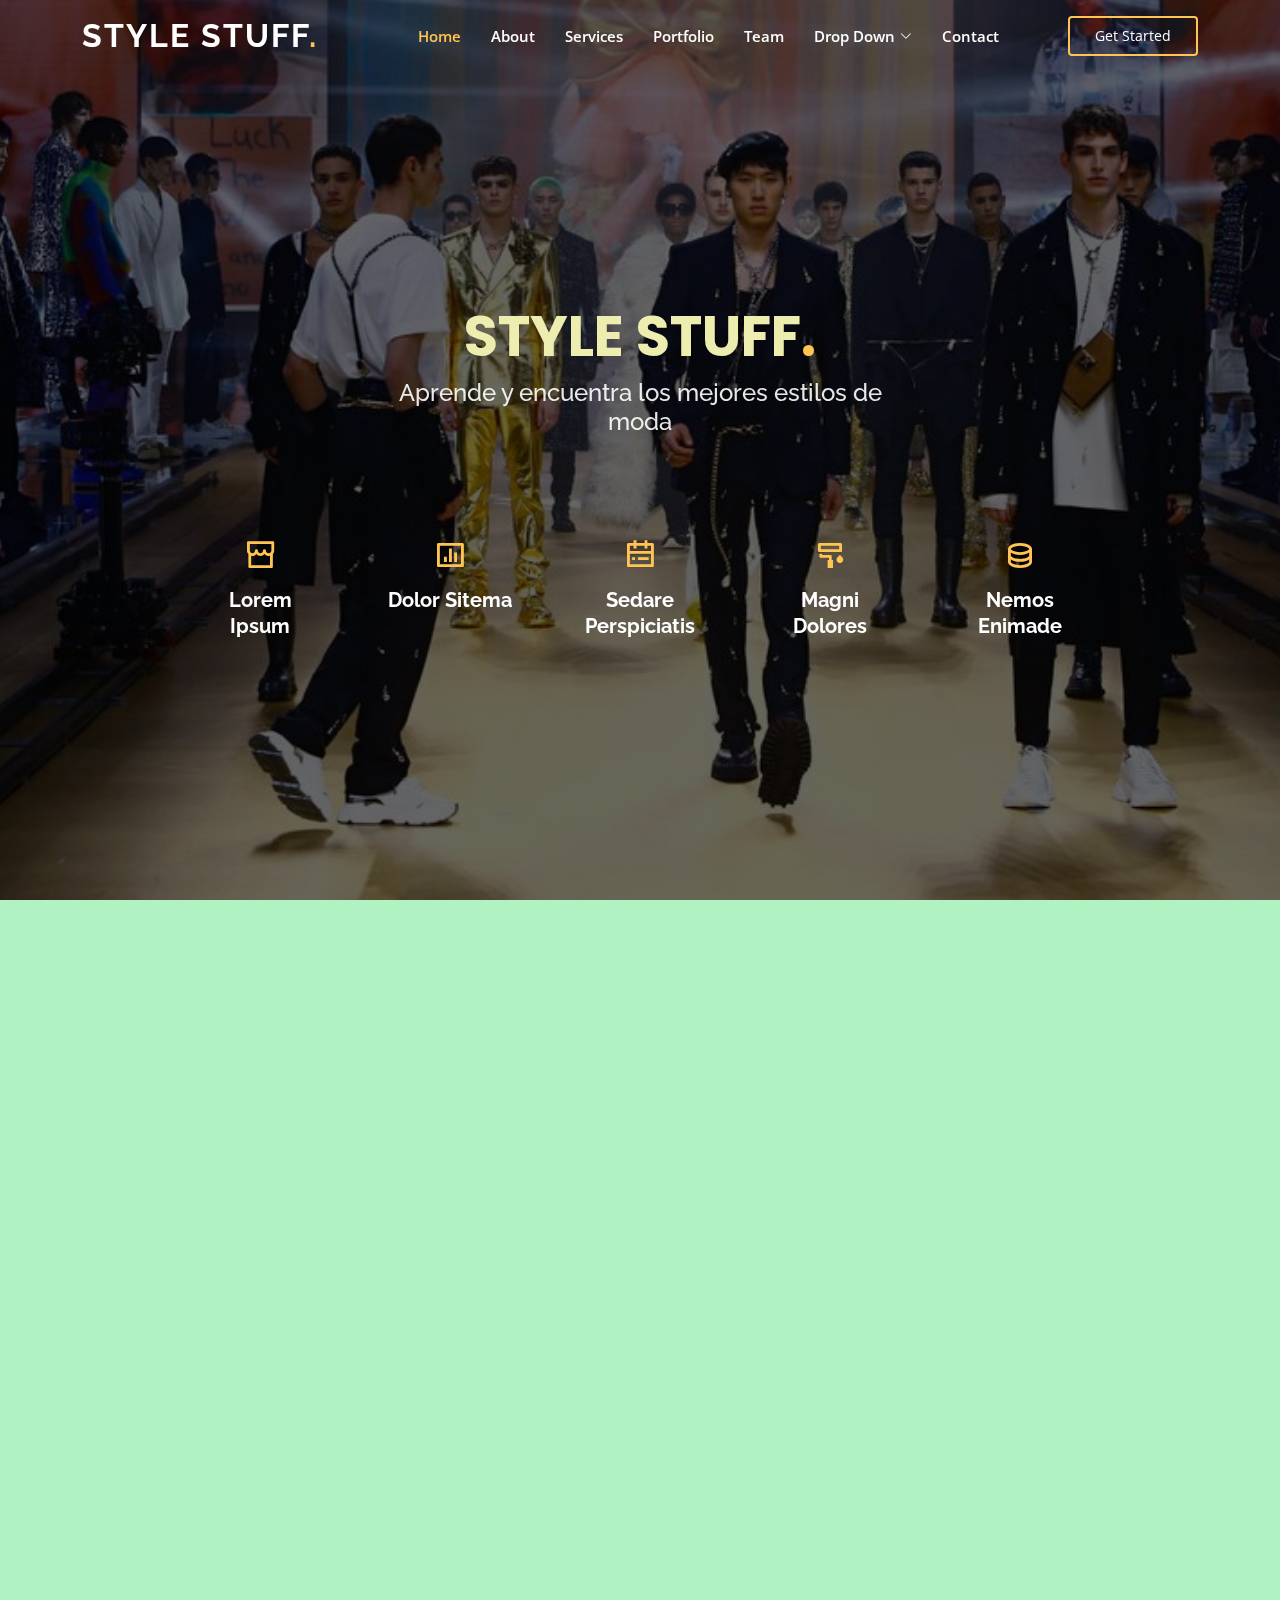
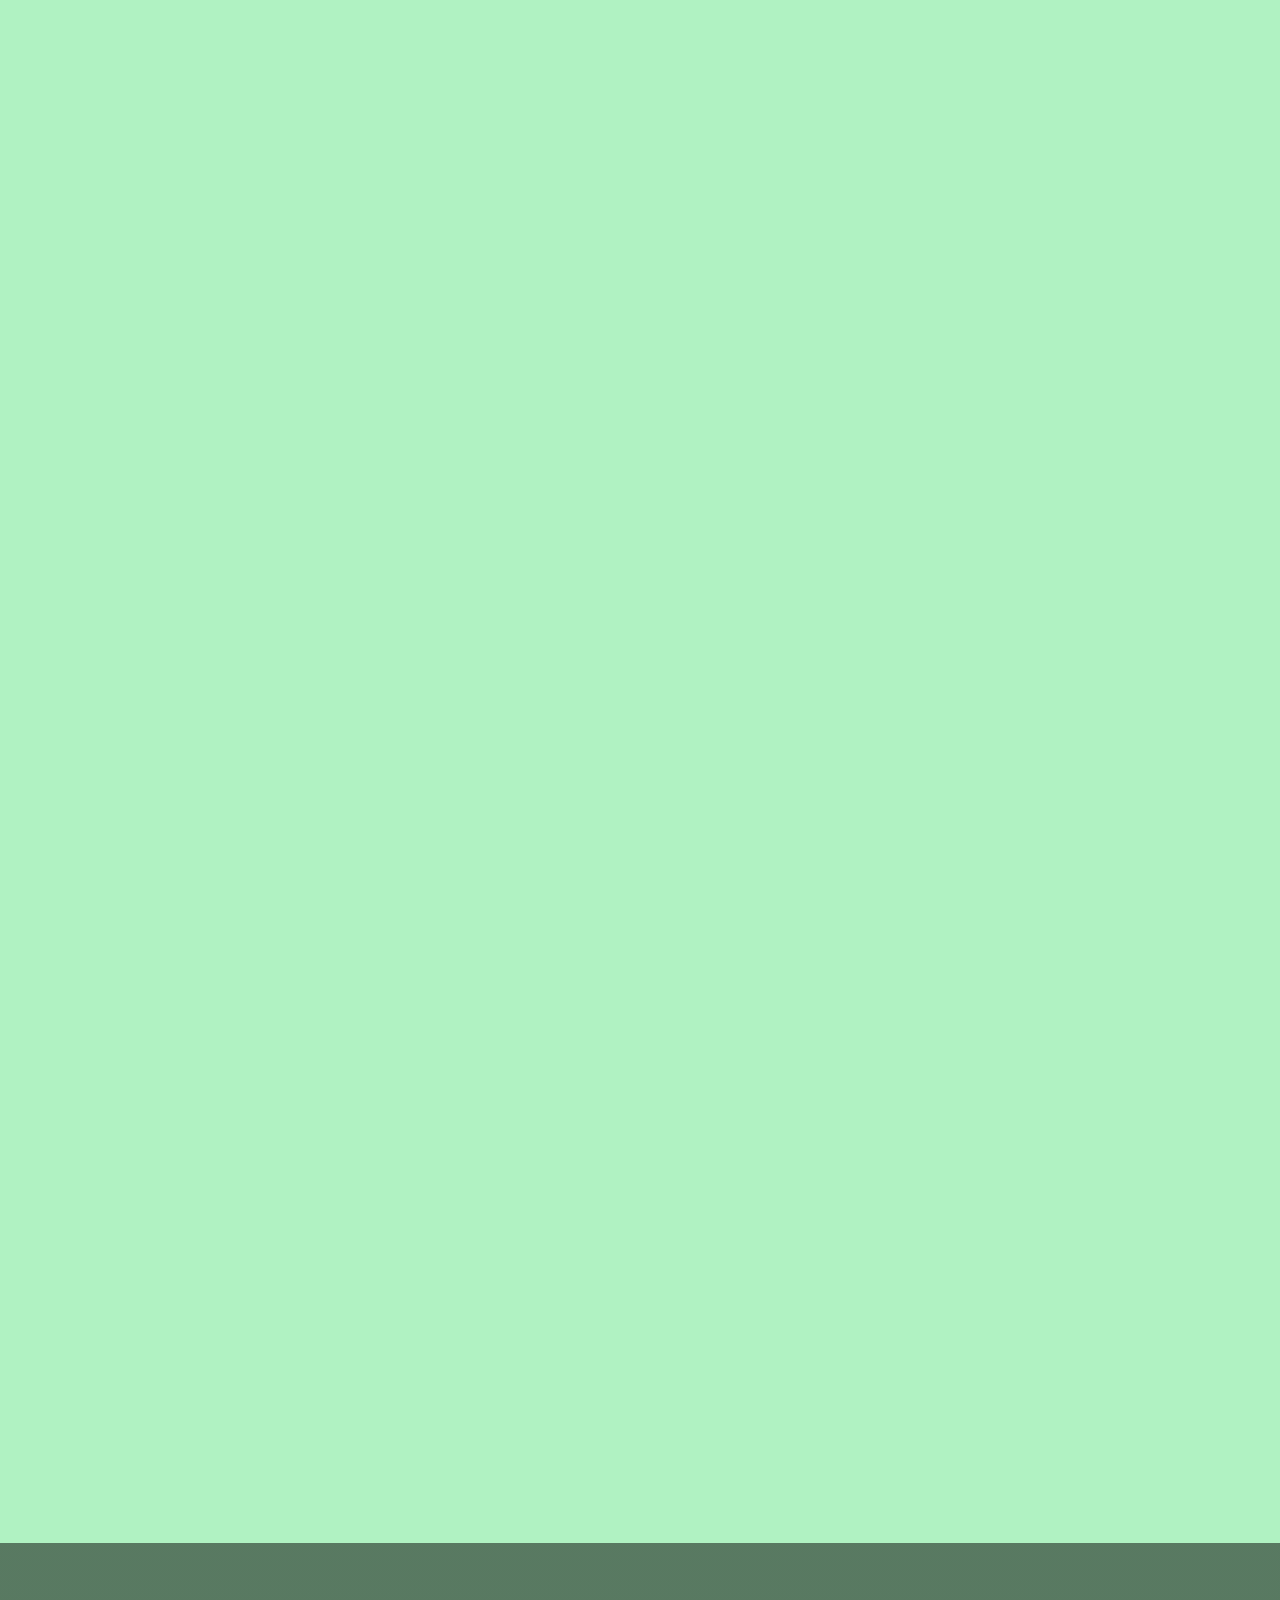
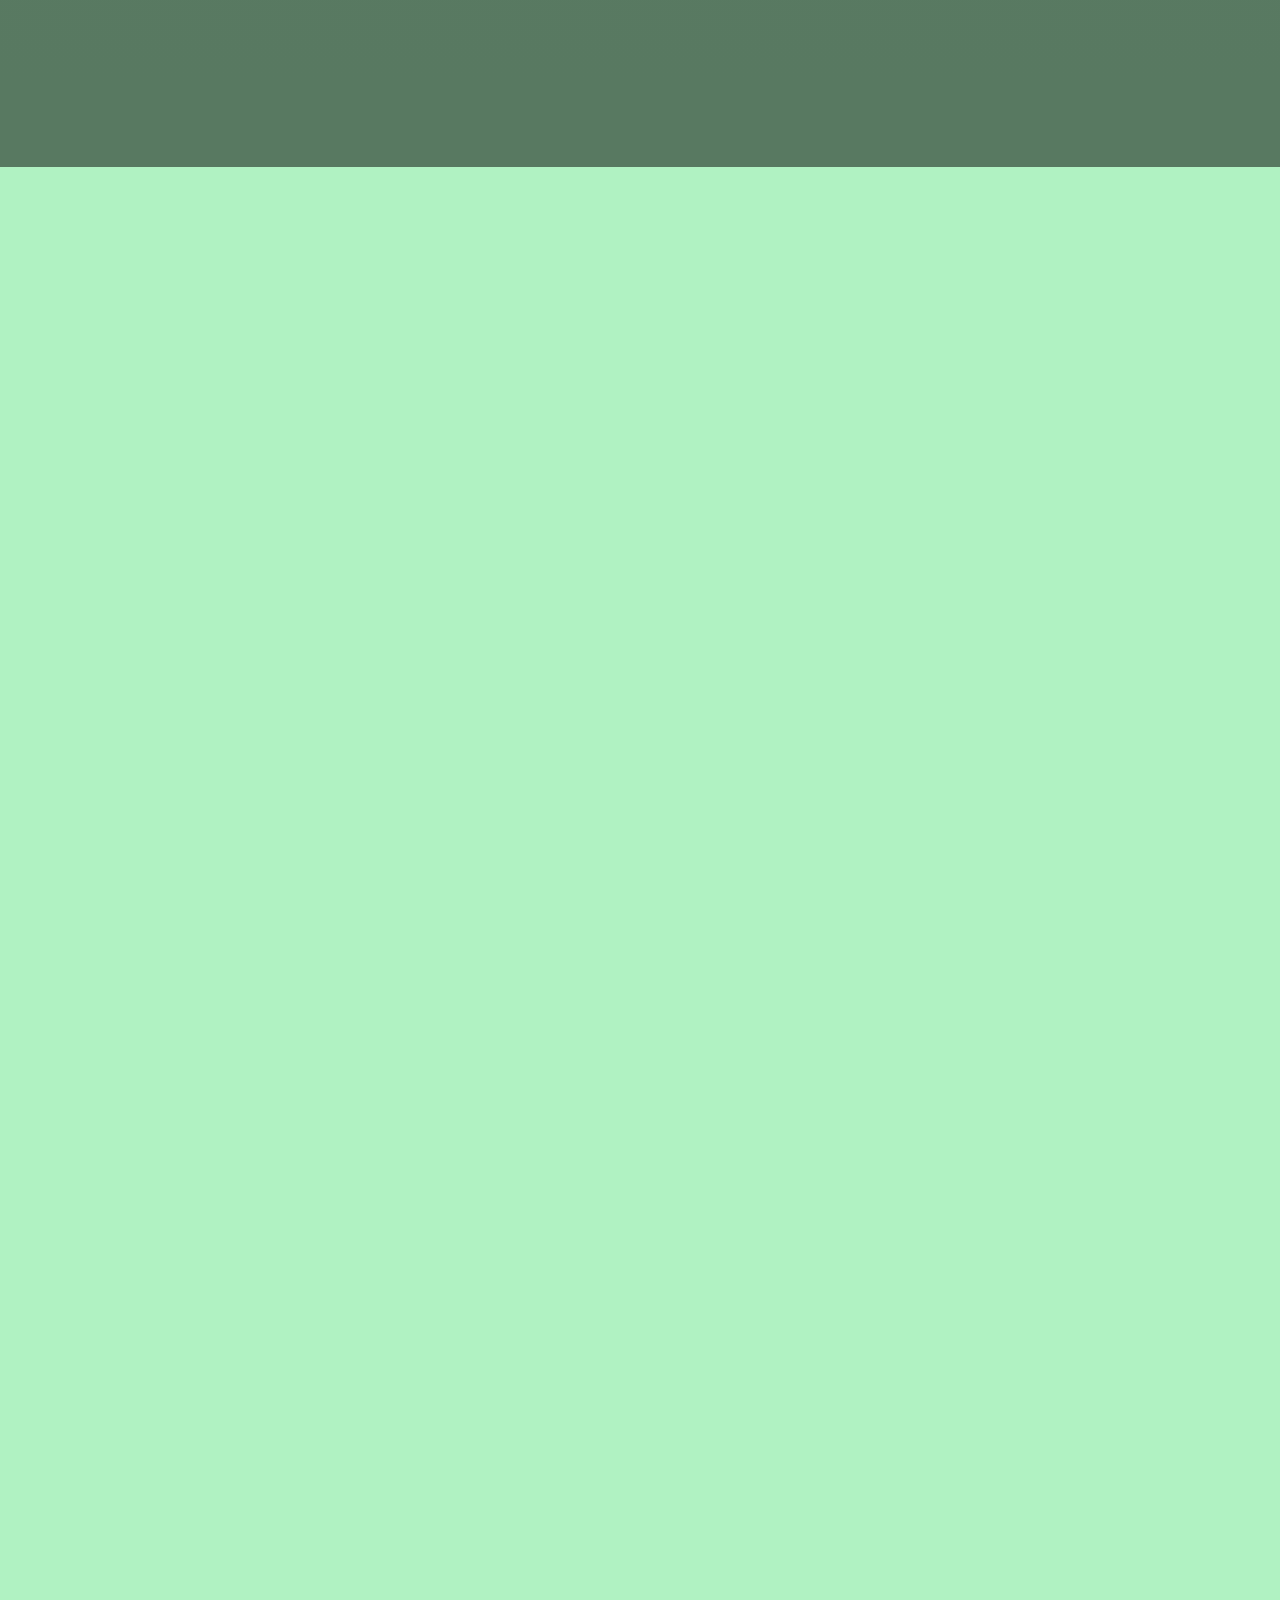
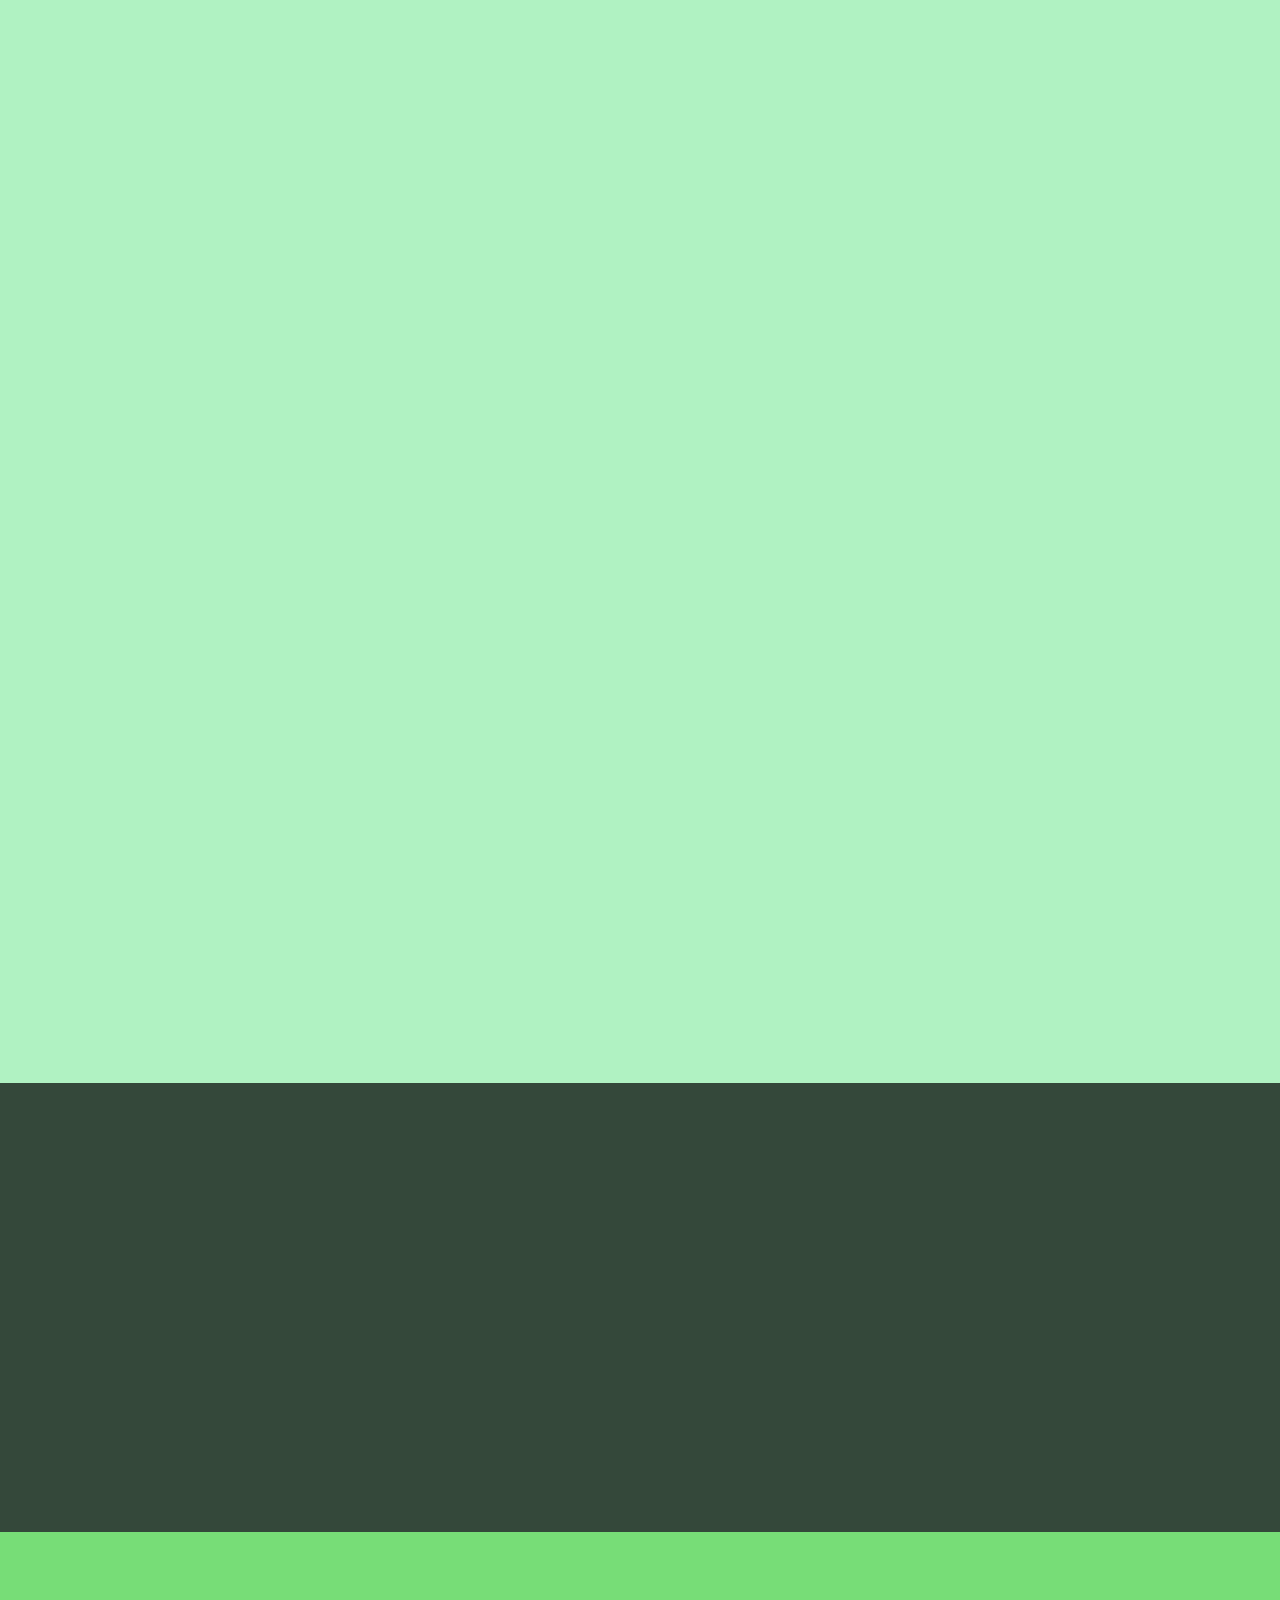
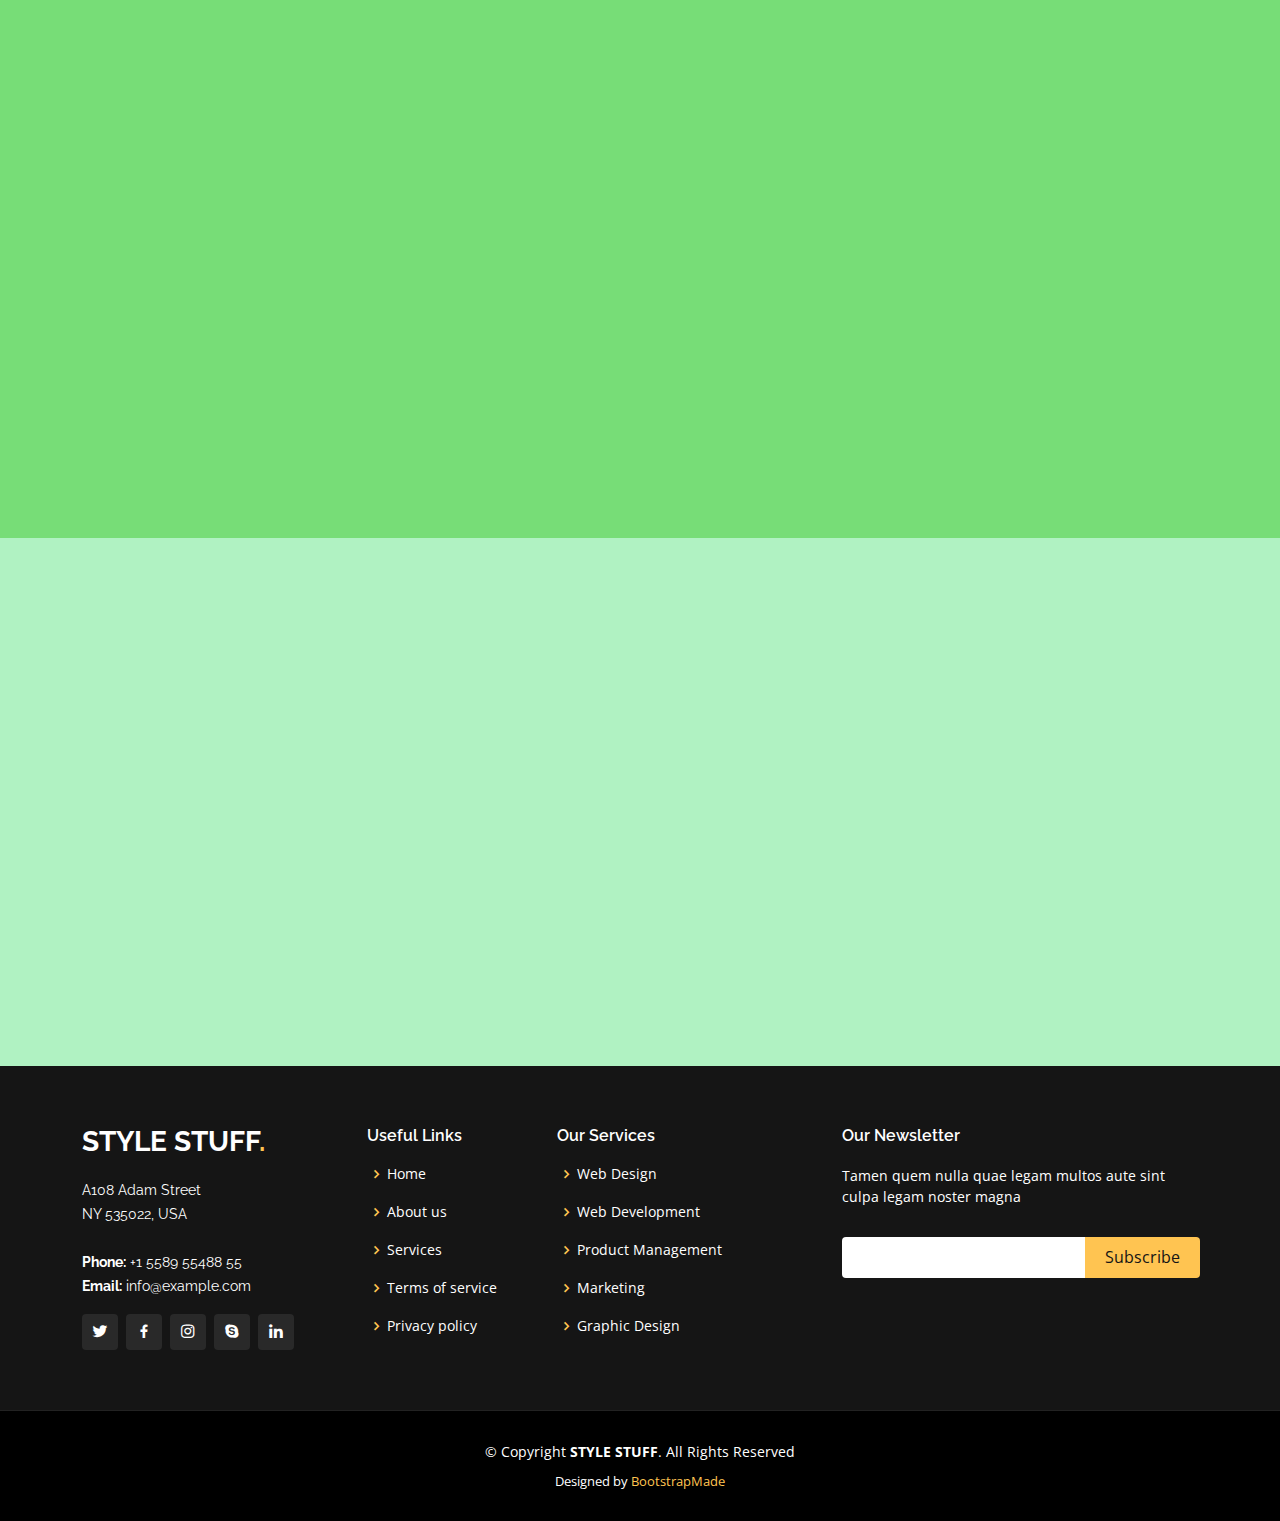
<file: index.html>
<!DOCTYPE html>
<html lang="en">

<head>
  <meta charset="utf-8">
  <meta content="width=device-width, initial-scale=1.0" name="viewport">
  <!-- Google tag (gtag.js) -->
  <script async src="https://www.googletagmanager.com/gtag/js?id=G-TCY10DV5M5"></script>
  <script>
    window.dataLayer = window.dataLayer || [];
    function gtag(){dataLayer.push(arguments);}
    gtag('js', new Date());

    gtag('config', 'G-TCY10DV5M5');
  </script>
  <title>STYLE STUFF</title>
  <meta content="" name="description">
  <meta content="" name="keywords">

  <!-- Favicons -->
  <link href="assets/img/favicon.png" rel="icon">
  <link href="assets/img/apple-touch-icon.png" rel="apple-touch-icon">

  <!-- Google Fonts -->
  <link href="https://fonts.googleapis.com/css?family=Open+Sans:300,300i,400,400i,600,600i,700,700i|Raleway:300,300i,400,400i,500,500i,600,600i,700,700i|Poppins:300,300i,400,400i,500,500i,600,600i,700,700i" rel="stylesheet">

  <!-- Vendor CSS Files -->
  <link href="assets/vendor/aos/aos.css" rel="stylesheet">
  <link href="assets/vendor/bootstrap/css/bootstrap.min.css" rel="stylesheet">
  <link href="assets/vendor/bootstrap-icons/bootstrap-icons.css" rel="stylesheet">
  <link href="assets/vendor/boxicons/css/boxicons.min.css" rel="stylesheet">
  <link href="assets/vendor/glightbox/css/glightbox.min.css" rel="stylesheet">
  <link href="assets/vendor/remixicon/remixicon.css" rel="stylesheet">
  <link href="assets/vendor/swiper/swiper-bundle.min.css" rel="stylesheet">

  <!-- Template Main CSS File -->
  <link href="assets/css/style.css" rel="stylesheet">

  <!-- =======================================================
  * Template Name: STYLE STUFF - v4.9.1
  * Template URL: https://bootstrapmade.com/STYLE STUFF-free-multipurpose-html-bootstrap-template/
  * Author: BootstrapMade.com
  * License: https://bootstrapmade.com/license/
  ======================================================== -->
</head>

<body>

  <!-- ======= Header ======= -->
  <header id="header" class="fixed-top ">
    <div class="container d-flex align-items-center justify-content-lg-between">

      <h1 class="logo me-auto me-lg-0"><a href="index.html">STYLE STUFF<span>.</span></a></h1>
      <!-- Uncomment below if you prefer to use an image logo -->
      <!-- <a href="index.html" class="logo me-auto me-lg-0"><img src="assets/img/logo.png" alt="" class="img-fluid"></a>-->

      <nav id="navbar" class="navbar order-last order-lg-0">
        <ul>
          <li><a class="nav-link scrollto active" href="#hero">Home</a></li>
          <li><a class="nav-link scrollto" href="#about">About</a></li>
          <li><a class="nav-link scrollto" href="#services">Services</a></li>
          <li><a class="nav-link scrollto " href="#portfolio">Portfolio</a></li>
          <li><a class="nav-link scrollto" href="#team">Team</a></li>
          <li class="dropdown"><a href="#"><span>Drop Down</span> <i class="bi bi-chevron-down"></i></a>
            <ul>
              <li><a href="#">Drop Down 1</a></li>
              <li class="dropdown"><a href="#"><span>Deep Drop Down</span> <i class="bi bi-chevron-right"></i></a>
                <ul>
                  <li><a href="#">Deep Drop Down 1</a></li>
                  <li><a href="#">Deep Drop Down 2</a></li>
                  <li><a href="#">Deep Drop Down 3</a></li>
                  <li><a href="#">Deep Drop Down 4</a></li>
                  <li><a href="#">Deep Drop Down 5</a></li>
                </ul>
              </li>
              <li><a href="#">Drop Down 2</a></li>
              <li><a href="#">Drop Down 3</a></li>
              <li><a href="#">Drop Down 4</a></li>
            </ul>
          </li>
          <li><a class="nav-link scrollto" href="#contact">Contact</a></li>
        </ul>
        <i class="bi bi-list mobile-nav-toggle"></i>
      </nav><!-- .navbar -->

      <a href="#about" class="get-started-btn scrollto">Get Started</a>

    </div>
  </header><!-- End Header -->

  <!-- ======= Hero Section ======= -->
  <section id="hero" class="d-flex align-items-center justify-content-center">
    <div class="container" data-aos="fade-up">

      <div class="row justify-content-center" data-aos="fade-up" data-aos-delay="150">
        <div class="col-xl-6 col-lg-8">
          <h1>STYLE STUFF<span>.</span></h1>
          <h2>Aprende y encuentra los mejores estilos de moda</h2>
        </div>
      </div>

      <div class="row gy-4 mt-5 justify-content-center" data-aos="zoom-in" data-aos-delay="250">
        <div class="col-xl-2 col-md-4">
          <div class="icon-box">
            <i class="ri-store-line"></i>
            <h3><a href="">Lorem Ipsum</a></h3>
          </div>
        </div>
        <div class="col-xl-2 col-md-4">
          <div class="icon-box">
            <i class="ri-bar-chart-box-line"></i>
            <h3><a href="">Dolor Sitema</a></h3>
          </div>
        </div>
        <div class="col-xl-2 col-md-4">
          <div class="icon-box">
            <i class="ri-calendar-todo-line"></i>
            <h3><a href="">Sedare Perspiciatis</a></h3>
          </div>
        </div>
        <div class="col-xl-2 col-md-4">
          <div class="icon-box">
            <i class="ri-paint-brush-line"></i>
            <h3><a href="">Magni Dolores</a></h3>
          </div>
        </div>
        <div class="col-xl-2 col-md-4">
          <div class="icon-box">
            <i class="ri-database-2-line"></i>
            <h3><a href="">Nemos Enimade</a></h3>
          </div>
        </div>
      </div>

    </div>
  </section><!-- End Hero -->

  <main id="main">

    <!-- ======= About Section ======= -->
    <section id="about" class="about">
      <div class="container" data-aos="fade-up">

        <div class="row">
          <div class="col-lg-6 order-1 order-lg-2" data-aos="fade-left" data-aos-delay="100">
            <img src="assets/img/about.jpg" class="img-fluid" alt="">
          </div>
          <div class="col-lg-6 pt-4 pt-lg-0 order-2 order-lg-1 content" data-aos="fade-right" data-aos-delay="100">
            <h3>Voluptatem dignissimos provident quasi corporis voluptates sit assumenda.</h3>
            <p class="fst-italic">
              Lorem ipsum dolor sit amet, consectetur adipiscing elit, sed do eiusmod tempor incididunt ut labore et dolore
              magna aliqua.
            </p>
            <ul>
              <li><i class="ri-check-double-line"></i> Ullamco laboris nisi ut aliquip ex ea commodo consequat.</li>
              <li><i class="ri-check-double-line"></i> Duis aute irure dolor in reprehenderit in voluptate velit.</li>
              <li><i class="ri-check-double-line"></i> Ullamco laboris nisi ut aliquip ex ea commodo consequat. Duis aute irure dolor in reprehenderit in voluptate trideta storacalaperda mastiro dolore eu fugiat nulla pariatur.</li>
            </ul>
            <p>
              Ullamco laboris nisi ut aliquip ex ea commodo consequat. Duis aute irure dolor in reprehenderit in voluptate
              velit esse cillum dolore eu fugiat nulla pariatur. Excepteur sint occaecat cupidatat non proident
            </p>
          </div>
        </div>

      </div>
    </section><!-- End About Section -->

    <!-- ======= Clients Section ======= -->
    <section id="clients" class="clients">
      <div class="container" data-aos="zoom-in">

        <div class="clients-slider swiper">
          <div class="swiper-wrapper align-items-center">
            <div class="swiper-slide"><a href="https://stockx.com/es-es" target="_blank">><img src="assets/img/clients/client-1.png" class="img-fluid" alt=""></a></div>
            <div class="swiper-slide"><a href="https://www.asos.com/es/" target="_blank">><img src="assets/img/clients/client-2.png" class="img-fluid" alt=""></a></div>
            <div class="swiper-slide"><a href="https://www.bershka.com/es/" target="_blank">><img src="assets/img/clients/client-3.png" class="img-fluid" alt=""></a></div>
            <div class="swiper-slide"><a href="https://www2.hm.com/es_es/index.html" target="_blank">><img src="assets/img/clients/client-4.png" class="img-fluid" alt=""></a></div>
            <div class="swiper-slide"><a href="https://www.nike.com/es/?cp=40840846946_search_%7cnike%20.com%7c10573483600%7c104736629975%7ce%7cc%7cES%7cextended%7c452241179276&ds_rl=1252249&gclid=Cj0KCQiA4aacBhCUARIsAI55maGYeUHDK6q8zuHmxFHKJKC_YcD6Hc834AjBhCiW3s0YmFOZn6NhK10aAmGuEALw_wcB&gclsrc=aw.ds" target="_blank">><img src="assets/img/clients/client-5.png" class="img-fluid" alt=""></a></div>
            <div class="swiper-slide"><a href="https://www.sivasdescalzo.com/es" target="_blank">><img src="assets/img/clients/client-6.png" class="img-fluid" alt=""></a></div>
            <div class="swiper-slide"><a href="https://www.pinterest.es/" target="_blank">><img src="assets/img/clients/client-7.png" class="img-fluid" alt=""></a></div>
            <div class="swiper-slide"><a href="https://www.adidas.es/?af_channel=Search&af_reengagement_window=30d&c=adidas-Brand-B-Exact-ROI&cm_mmc=AdieSEM_Google-_-adidas-Brand-B-Exact-ROI-_-General-adidas-X-General-_-adidas&cm_mmca1=ES&cm_mmca2=e&ds_agid=58700000471808251&ds_kid=43700006851814126&gclid=Cj0KCQiA4aacBhCUARIsAI55maHMf_DbQ9tKqlncY08jC8_uQA6DUDijwlPVdtxGt6roXQkNmak15YgaApKwEALw_wcB&gclsrc=aw.ds&is_retargeting=true&pid=googleadwords_temp" target="_blank">><img src="assets/img/clients/client-8.png" class="img-fluid" alt=""></a></div>
          </div>
          <div class="swiper-pagination"></div>
        </div>

      </div>
    </section><!-- End Clients Section -->

    <!-- ======= Features Section ======= -->
    <section id="features" class="features">
      <div class="container" data-aos="fade-up">

        <div class="row">
          <div class="image col-lg-6" style='background-image: url("assets/img/features.jpg");' data-aos="fade-right"></div>
          <div class="col-lg-6" data-aos="fade-left" data-aos-delay="100">
            <div class="icon-box mt-5 mt-lg-0" data-aos="zoom-in" data-aos-delay="150">
              <i class="bx bx-receipt"></i>
              <h4>Est labore ad</h4>
              <p>Consequuntur sunt aut quasi enim aliquam quae harum pariatur laboris nisi ut aliquip</p>
            </div>
            <div class="icon-box mt-5" data-aos="zoom-in" data-aos-delay="150">
              <i class="bx bx-cube-alt"></i>
              <h4>Harum esse qui</h4>
              <p>Excepteur sint occaecat cupidatat non proident, sunt in culpa qui officia deserunt</p>
            </div>
            <div class="icon-box mt-5" data-aos="zoom-in" data-aos-delay="150">
              <i class="bx bx-images"></i>
              <h4>Aut occaecati</h4>
              <p>Aut suscipit aut cum nemo deleniti aut omnis. Doloribus ut maiores omnis facere</p>
            </div>
            <div class="icon-box mt-5" data-aos="zoom-in" data-aos-delay="150">
              <i class="bx bx-shield"></i>
              <h4>Beatae veritatis</h4>
              <p>Expedita veritatis consequuntur nihil tempore laudantium vitae denat pacta</p>
            </div>
          </div>
        </div>

      </div>
    </section><!-- End Features Section -->

    <!-- ======= Services Section ======= -->
    <section id="services" class="services">
      <div class="container" data-aos="fade-up">

        <div class="section-title">
          <h2>Services</h2>
          <p>Check our Services</p>
        </div>

        <div class="row">
          <div class="col-lg-4 col-md-6 d-flex align-items-stretch" data-aos="zoom-in" data-aos-delay="100">
            <div class="icon-box">
              <div class="icon"><i class="bx bxl-dribbble"></i></div>
              <h4><a href="">Lorem Ipsum</a></h4>
              <p>Voluptatum deleniti atque corrupti quos dolores et quas molestias excepturi</p>
            </div>
          </div>

          <div class="col-lg-4 col-md-6 d-flex align-items-stretch mt-4 mt-md-0" data-aos="zoom-in" data-aos-delay="200">
            <div class="icon-box">
              <div class="icon"><i class="bx bx-file"></i></div>
              <h4><a href="">Sed ut perspiciatis</a></h4>
              <p>Duis aute irure dolor in reprehenderit in voluptate velit esse cillum dolore</p>
            </div>
          </div>

          <div class="col-lg-4 col-md-6 d-flex align-items-stretch mt-4 mt-lg-0" data-aos="zoom-in" data-aos-delay="300">
            <div class="icon-box">
              <div class="icon"><i class="bx bx-tachometer"></i></div>
              <h4><a href="">Magni Dolores</a></h4>
              <p>Excepteur sint occaecat cupidatat non proident, sunt in culpa qui officia</p>
            </div>
          </div>

          <div class="col-lg-4 col-md-6 d-flex align-items-stretch mt-4" data-aos="zoom-in" data-aos-delay="100">
            <div class="icon-box">
              <div class="icon"><i class="bx bx-world"></i></div>
              <h4><a href="">Nemo Enim</a></h4>
              <p>At vero eos et accusamus et iusto odio dignissimos ducimus qui blanditiis</p>
            </div>
          </div>

          <div class="col-lg-4 col-md-6 d-flex align-items-stretch mt-4" data-aos="zoom-in" data-aos-delay="200">
            <div class="icon-box">
              <div class="icon"><i class="bx bx-slideshow"></i></div>
              <h4><a href="">Dele cardo</a></h4>
              <p>Quis consequatur saepe eligendi voluptatem consequatur dolor consequuntur</p>
            </div>
          </div>

          <div class="col-lg-4 col-md-6 d-flex align-items-stretch mt-4" data-aos="zoom-in" data-aos-delay="300">
            <div class="icon-box">
              <div class="icon"><i class="bx bx-arch"></i></div>
              <h4><a href="">Divera don</a></h4>
              <p>Modi nostrum vel laborum. Porro fugit error sit minus sapiente sit aspernatur</p>
            </div>
          </div>

        </div>

      </div>
    </section><!-- End Services Section -->

    <!-- ======= Cta Section ======= -->
    <section id="cta" class="cta">
      <div class="container" data-aos="zoom-in">

        <div class="text-center">
          <h3></h3>
<br>
<br>
<br><br>
        <!--  <p> Duis aute irure dolor in reprehenderit in voluptate velit esse cillum dolore eu fugiat nulla pariatur. Excepteur sint occaecat cupidatat non proident, sunt in culpa qui officia deserunt mollit anim id est laborum.</p>
          <a class="cta-btn" href="#">Call To Action</a>-->
        </div>

      </div>
    </section><!-- End Cta Section -->

    <!-- ======= Portfolio Section ======= -->
    <section id="portfolio" class="portfolio">
      <div class="container" data-aos="fade-up">

        <div class="section-title">
          <h2>Outfits</h2>
          <p>Descubre tu estilo</p>
        </div>

        <div class="row" data-aos="fade-up" data-aos-delay="100">
          <div class="col-lg-12 d-flex justify-content-center">
            <ul id="portfolio-flters">
              <li data-filter="*" class="filter-active">All</li>
              <li data-filter=".filter-app">App</li>
              <li data-filter=".filter-card">Card</li>
              <li data-filter=".filter-web">Web</li>
            </ul>
          </div>
        </div>

        <div class="row portfolio-container" data-aos="fade-up" data-aos-delay="200">

          <div class="col-lg-4 col-md-6 portfolio-item filter-app">
            <div class="portfolio-wrap">
              <img src="assets/img/portfolio/portfolio-1.jpg" class="img-fluid" alt="">
              <div class="portfolio-info">
                <h4>App 1</h4>
                <p>App</p>
                <div class="portfolio-links">
                  <a href="assets/img/portfolio/portfolio-1.jpg" data-gallery="portfolioGallery" class="portfolio-lightbox" title="App 1"><i class="bx bx-plus"></i></a>
                  <a href="portfolio-details.html" title="More Details"><i class="bx bx-link"></i></a>
                </div>
              </div>
            </div>
          </div>

          <div class="col-lg-4 col-md-6 portfolio-item filter-web">
            <div class="portfolio-wrap">
              <img src="assets/img/portfolio/portfolio-2.jpg" class="img-fluid" alt="">
              <div class="portfolio-info">
                <h4>Web 3</h4>
                <p>Web</p>
                <div class="portfolio-links">
                  <a href="assets/img/portfolio/portfolio-2.jpg" data-gallery="portfolioGallery" class="portfolio-lightbox" title="Web 3"><i class="bx bx-plus"></i></a>
                  <a href="portfolio-details.html" title="More Details"><i class="bx bx-link"></i></a>
                </div>
              </div>
            </div>
          </div>

          <div class="col-lg-4 col-md-6 portfolio-item filter-app">
            <div class="portfolio-wrap">
              <img src="assets/img/portfolio/portfolio-3.jpg" class="img-fluid" alt="">
              <div class="portfolio-info">
                <h4>App 2</h4>
                <p>App</p>
                <div class="portfolio-links">
                  <a href="assets/img/portfolio/portfolio-3.jpg" data-gallery="portfolioGallery" class="portfolio-lightbox" title="App 2"><i class="bx bx-plus"></i></a>
                  <a href="portfolio-details.html" title="More Details"><i class="bx bx-link"></i></a>
                </div>
              </div>
            </div>
          </div>

          <div class="col-lg-4 col-md-6 portfolio-item filter-card">
            <div class="portfolio-wrap">
              <img src="assets/img/portfolio/portfolio-4.jpg" class="img-fluid" alt="">
              <div class="portfolio-info">
                <h4>Card 2</h4>
                <p>Card</p>
                <div class="portfolio-links">
                  <a href="assets/img/portfolio/portfolio-4.jpg" data-gallery="portfolioGallery" class="portfolio-lightbox" title="Card 2"><i class="bx bx-plus"></i></a>
                  <a href="portfolio-details.html" title="More Details"><i class="bx bx-link"></i></a>
                </div>
              </div>
            </div>
          </div>

          <div class="col-lg-4 col-md-6 portfolio-item filter-web">
            <div class="portfolio-wrap">
              <img src="assets/img/portfolio/portfolio-5.jpg" class="img-fluid" alt="">
              <div class="portfolio-info">
                <h4>Web 2</h4>
                <p>Web</p>
                <div class="portfolio-links">
                  <a href="assets/img/portfolio/portfolio-5.jpg" data-gallery="portfolioGallery" class="portfolio-lightbox" title="Web 2"><i class="bx bx-plus"></i></a>
                  <a href="portfolio-details.html" title="More Details"><i class="bx bx-link"></i></a>
                </div>
              </div>
            </div>
          </div>

          <div class="col-lg-4 col-md-6 portfolio-item filter-app">
            <div class="portfolio-wrap">
              <img src="assets/img/portfolio/portfolio-6.jpg" class="img-fluid" alt="">
              <div class="portfolio-info">
                <h4>App 3</h4>
                <p>App</p>
                <div class="portfolio-links">
                  <a href="assets/img/portfolio/portfolio-6.jpg" data-gallery="portfolioGallery" class="portfolio-lightbox" title="App 3"><i class="bx bx-plus"></i></a>
                  <a href="portfolio-details.html" title="More Details"><i class="bx bx-link"></i></a>
                </div>
              </div>
            </div>
          </div>

          <div class="col-lg-4 col-md-6 portfolio-item filter-card">
            <div class="portfolio-wrap">
              <img src="assets/img/portfolio/portfolio-7.jpg" class="img-fluid" alt="">
              <div class="portfolio-info">
                <h4>Card 1</h4>
                <p>Card</p>
                <div class="portfolio-links">
                  <a href="assets/img/portfolio/portfolio-7.jpg" data-gallery="portfolioGallery" class="portfolio-lightbox" title="Card 1"><i class="bx bx-plus"></i></a>
                  <a href="portfolio-details.html" title="More Details"><i class="bx bx-link"></i></a>
                </div>
              </div>
            </div>
          </div>

          <div class="col-lg-4 col-md-6 portfolio-item filter-card">
            <div class="portfolio-wrap">
              <img src="assets/img/portfolio/portfolio-8.jpg" class="img-fluid" alt="">
              <div class="portfolio-info">
                <h4>Card 3</h4>
                <p>Card</p>
                <div class="portfolio-links">
                  <a href="assets/img/portfolio/portfolio-8.jpg" data-gallery="portfolioGallery" class="portfolio-lightbox" title="Card 3"><i class="bx bx-plus"></i></a>
                  <a href="portfolio-details.html" title="More Details"><i class="bx bx-link"></i></a>
                </div>
              </div>
            </div>
          </div>

          <div class="col-lg-4 col-md-6 portfolio-item filter-web">
            <div class="portfolio-wrap">
              <img src="assets/img/portfolio/portfolio-9.jpg" class="img-fluid" alt="">
              <div class="portfolio-info">
                <h4>Web 3</h4>
                <p>Web</p>
                <div class="portfolio-links">
                  <a href="assets/img/portfolio/portfolio-9.jpg" data-gallery="portfolioGallery" class="portfolio-lightbox" title="Web 3"><i class="bx bx-plus"></i></a>
                  <a href="portfolio-details.html" title="More Details"><i class="bx bx-link"></i></a>
                </div>
              </div>
            </div>
          </div>

        </div>

      </div>
    </section><!-- End Portfolio Section -->

    <!-- ======= Counts Section ======= -->
    <section id="counts" class="counts">
      <div class="container" data-aos="fade-up">

        <div class="row no-gutters">
          <div class="image col-xl-5 d-flex align-items-stretch justify-content-center justify-content-lg-start" data-aos="fade-right" data-aos-delay="100"></div>
          <div class="col-xl-7 ps-0 ps-lg-5 pe-lg-1 d-flex align-items-stretch" data-aos="fade-left" data-aos-delay="100">
            <div class="content d-flex flex-column justify-content-center">
              <h3>Voluptatem dignissimos provident quasi</h3>
              <p>
                Lorem ipsum dolor sit amet, consectetur adipiscing elit, sed do eiusmod tempor incididunt ut labore et dolore magna aliqua. Duis aute irure dolor in reprehenderit
              </p>
              <div class="row">
                <div class="col-md-6 d-md-flex align-items-md-stretch">
                  <div class="count-box">
                    <i class="bi bi-emoji-smile"></i>
                    <span data-purecounter-start="0" data-purecounter-end="65" data-purecounter-duration="2" class="purecounter"></span>
                    <p><strong>Happy Clients</strong> consequuntur voluptas nostrum aliquid ipsam architecto ut.</p>
                  </div>
                </div>

                <div class="col-md-6 d-md-flex align-items-md-stretch">
                  <div class="count-box">
                    <i class="bi bi-journal-richtext"></i>
                    <span data-purecounter-start="0" data-purecounter-end="85" data-purecounter-duration="2" class="purecounter"></span>
                    <p><strong>Projects</strong> adipisci atque cum quia aspernatur totam laudantium et quia dere tan</p>
                  </div>
                </div>

                <div class="col-md-6 d-md-flex align-items-md-stretch">
                  <div class="count-box">
                    <i class="bi bi-clock"></i>
                    <span data-purecounter-start="0" data-purecounter-end="35" data-purecounter-duration="4" class="purecounter"></span>
                    <p><strong>Years of experience</strong> aut commodi quaerat modi aliquam nam ducimus aut voluptate non vel</p>
                  </div>
                </div>

                <div class="col-md-6 d-md-flex align-items-md-stretch">
                  <div class="count-box">
                    <i class="bi bi-award"></i>
                    <span data-purecounter-start="0" data-purecounter-end="20" data-purecounter-duration="4" class="purecounter"></span>
                    <p><strong>Awards</strong> rerum asperiores dolor alias quo reprehenderit eum et nemo pad der</p>
                  </div>
                </div>
              </div>
            </div><!-- End .content-->
          </div>
        </div>

      </div>
    </section><!-- End Counts Section -->

    <!-- ======= Testimonials Section ======= -->
    <section id="testimonials" class="testimonials">
      <div class="container" data-aos="zoom-in">

        <div class="testimonials-slider swiper" data-aos="fade-up" data-aos-delay="100">
          <div class="swiper-wrapper">

            <div class="swiper-slide">
              <div class="testimonial-item">
                <img src="assets/img/testimonials/testimonials-1.jpg" class="testimonial-img" alt="">
                <h3>Saul Goodman</h3>
                <h4>Ceo &amp; Founder</h4>
                <p>
                  <i class="bx bxs-quote-alt-left quote-icon-left"></i>
                  Proin iaculis purus consequat sem cure digni ssim donec porttitora entum suscipit rhoncus. Accusantium quam, ultricies eget id, aliquam eget nibh et. Maecen aliquam, risus at semper.
                  <i class="bx bxs-quote-alt-right quote-icon-right"></i>
                </p>
              </div>
            </div><!-- End testimonial item -->

            <div class="swiper-slide">
              <div class="testimonial-item">
                <img src="assets/img/testimonials/testimonials-2.jpg" class="testimonial-img" alt="">
                <h3>Sara Wilsson</h3>
                <h4>Designer</h4>
                <p>
                  <i class="bx bxs-quote-alt-left quote-icon-left"></i>
                  Export tempor illum tamen malis malis eram quae irure esse labore quem cillum quid cillum eram malis quorum velit fore eram velit sunt aliqua noster fugiat irure amet legam anim culpa.
                  <i class="bx bxs-quote-alt-right quote-icon-right"></i>
                </p>
              </div>
            </div><!-- End testimonial item -->

            <div class="swiper-slide">
              <div class="testimonial-item">
                <img src="assets/img/testimonials/testimonials-3.jpg" class="testimonial-img" alt="">
                <h3>Jena Karlis</h3>
                <h4>Store Owner</h4>
                <p>
                  <i class="bx bxs-quote-alt-left quote-icon-left"></i>
                  Enim nisi quem export duis labore cillum quae magna enim sint quorum nulla quem veniam duis minim tempor labore quem eram duis noster aute amet eram fore quis sint minim.
                  <i class="bx bxs-quote-alt-right quote-icon-right"></i>
                </p>
              </div>
            </div><!-- End testimonial item -->

            <div class="swiper-slide">
              <div class="testimonial-item">
                <img src="assets/img/testimonials/testimonials-4.jpg" class="testimonial-img" alt="">
                <h3>Matt Brandon</h3>
                <h4>Freelancer</h4>
                <p>
                  <i class="bx bxs-quote-alt-left quote-icon-left"></i>
                  Fugiat enim eram quae cillum dolore dolor amet nulla culpa multos export minim fugiat minim velit minim dolor enim duis veniam ipsum anim magna sunt elit fore quem dolore labore illum veniam.
                  <i class="bx bxs-quote-alt-right quote-icon-right"></i>
                </p>
              </div>
            </div><!-- End testimonial item -->

            <div class="swiper-slide">
              <div class="testimonial-item">
                <img src="assets/img/testimonials/testimonials-5.jpg" class="testimonial-img" alt="">
                <h3>John Larson</h3>
                <h4>Entrepreneur</h4>
                <p>
                  <i class="bx bxs-quote-alt-left quote-icon-left"></i>
                  Quis quorum aliqua sint quem legam fore sunt eram irure aliqua veniam tempor noster veniam enim culpa labore duis sunt culpa nulla illum cillum fugiat legam esse veniam culpa fore nisi cillum quid.
                  <i class="bx bxs-quote-alt-right quote-icon-right"></i>
                </p>
              </div>
            </div><!-- End testimonial item -->
          </div>
          <div class="swiper-pagination"></div>
        </div>

      </div>
    </section><!-- End Testimonials Section -->

    <!-- ======= Team Section ======= -->
    <section id="team" class="team">
      <div class="container" data-aos="fade-up">

        <div class="section-title">
          <h2>Influencias</h2>
          <p>Famosos a seguir</p>
        </div>

        <div class="row">

          <div class="col-lg-3 col-md-6 d-flex align-items-stretch">
            <div class="member" data-aos="fade-up" data-aos-delay="100">
              <div class="member-img">
                <img src="assets/img/team/team-1.jpg" class="img-fluid" alt="">
                <div class="social">
                  <a href=""><i class="bi bi-twitter"></i></a>
                  <a href=""><i class="bi bi-facebook"></i></a>
                  <a href=""><i class="https://www.instagram.com/mishoamoli/"></i></a>
                  <a href=""><i class="bi bi-linkedin"></i></a>
                </div>
              </div>
              <div class="member-info">
                <h4>Misho Amoli</h4>
                <span>Influencer</span>
              </div>
            </div>
          </div>

          <div class="col-lg-3 col-md-6 d-flex align-items-stretch">
            <div class="member" data-aos="fade-up" data-aos-delay="200">
              <div class="member-img">
                <img src="assets/img/team/team-2.jpg" class="img-fluid" alt="">
                <div class="social">
                  <a href=""><i class="bi bi-twitter"></i></a>
                  <a href=""><i class="bi bi-facebook"></i></a>
                  <a href=""><i class="https://www.instagram.com/alexanderwnt/"></i></a>
                  <a href=""><i class="bi bi-linkedin"></i></a>
                </div>
              </div>
              <div class="member-info">
                <h4>Alexander Wendt</h4>
                <span>Influencer</span>
              </div>
            </div>
          </div>

          <div class="col-lg-3 col-md-6 d-flex align-items-stretch">
            <div class="member" data-aos="fade-up" data-aos-delay="300">
              <div class="member-img">
                <img src="assets/img/team/team-3.jpg" class="img-fluid" alt="">
                <div class="social">
                  <a href=""><i class="bi bi-twitter"></i></a>
                  <a href=""><i class="bi bi-facebook"></i></a>
                  <a href=""><i class="https://www.instagram.com/centralcee/"></i></a>
                  <a href=""><i class="bi bi-linkedin"></i></a>
                </div>
              </div>
              <div class="member-info">
                <h4>Centra Cee</h4>
                <span>Cantante</span>
              </div>
            </div>
          </div>

          <div class="col-lg-3 col-md-6 d-flex align-items-stretch">
            <div class="member" data-aos="fade-up" data-aos-delay="400">
              <div class="member-img">
                <img src="assets/img/team/team-4.jpg" class="img-fluid" alt="">
                <div class="social">
                  <a href=""><i class="bi bi-twitter"></i></a>
                  <a href=""><i class="bi bi-facebook"></i></a>
                  <a href=""><i class="https://www.instagram.com/bycalitos_official/"></i></a>
                  <a href=""><i class="bi bi-linkedin"></i></a>
                </div>
              </div>
              <div class="member-info">
                <h4>Bycalitos</h4>
                <span>Influencer</span>
              </div>
            </div>
          </div>

        </div>

      </div>
    </section><!-- End Team Section -->

    <!-- ======= Contact Section ======= -->
    <section id="contact" class="contact">
      <div class="container" data-aos="fade-up">

        <div class="section-title">
          <h2>Ubicación</h2>
          <p>Mapa De Hervás</p>
        </div>

        <div>
          <iframe style="border:0; width: 100%; height: 270px;" src="https://www.google.com/maps/embed?pb=!1m18!1m12!1m3!1d538.1268153052806!2d-5.862674478400241!3d40.27341855341211!2m3!1f0!2f0!3f0!3m2!1i1024!2i768!4f13.1!3m3!1m2!1s0xd3e4f04dd544813%3A0x8c45521ff13523d5!2sIES%20Valle%20de%20Ambroz%20(Edificio%203)!5e0!3m2!1ses!2ses!4v1669116446659!5m2!1ses!2ses" width="600" height="450" style="border:0;" allowfullscreen="" loading="lazy" referrerpolicy="no-referrer-when-downgrade"></iframe>" frameborder="0" allowfullscreen></iframe>
        </div>

       <!-- <div class="row mt-5">

          <div class="col-lg-4">
            <div class="info">
              <div class="address">
                <i class="bi bi-geo-alt"></i>
                <h4>Location:</h4>
                <p>A108 Adam Street, New York, NY 535022</p>
              </div>

              <div class="email">
                <i class="bi bi-envelope"></i>
                <h4>Email:</h4>
                <p>info@example.com</p>
              </div>

              <div class="phone">
                <i class="bi bi-phone"></i>
                <h4>Call:</h4>
                <p>+1 5589 55488 55s</p>
              </div>

            </div>

          </div>

          <div class="col-lg-8 mt-5 mt-lg-0">

           <!-- <form action="forms/contact.php" method="post" role="form" class="php-email-form">
              <div class="row">
                <div class="col-md-6 form-group">
                  <input type="text" name="name" class="form-control" id="name" placeholder="Your Name" required>
                </div>
                <div class="col-md-6 form-group mt-3 mt-md-0">
                  <input type="email" class="form-control" name="email" id="email" placeholder="Your Email" required>
                </div>
              </div>
              <div class="form-group mt-3">
                <input type="text" class="form-control" name="subject" id="subject" placeholder="Subject" required>
              </div>
              <div class="form-group mt-3">
                <textarea class="form-control" name="message" rows="5" placeholder="Message" required></textarea>
              </div>
              <div class="my-3">
                <div class="loading">Loading</div>
                <div class="error-message"></div>
                <div class="sent-message">Your message has been sent. Thank you!</div>
              </div>
              <div class="text-center"><button type="submit">Send Message</button></div>
            </form>

          </div>

        </div>

      </div>
    </section><!-- End Contact Section -->

  </main><!-- End #main -->

  <!-- ======= Footer ======= -->
  <footer id="footer">
    <div class="footer-top">
      <div class="container">
        <div class="row">

          <div class="col-lg-3 col-md-6">
            <div class="footer-info">
              <h3>STYLE STUFF<span>.</span></h3>
              <p>
                A108 Adam Street <br>
                NY 535022, USA<br><br>
                <strong>Phone:</strong> +1 5589 55488 55<br>
                <strong>Email:</strong> info@example.com<br>
              </p>
              <div class="social-links mt-3">
                <a href="#" class="twitter"><i class="bx bxl-twitter"></i></a>
                <a href="#" class="facebook"><i class="bx bxl-facebook"></i></a>
                <a href="#" class="instagram"><i class="bx bxl-instagram"></i></a>
                <a href="#" class="google-plus"><i class="bx bxl-skype"></i></a>
                <a href="#" class="linkedin"><i class="bx bxl-linkedin"></i></a>
              </div>
            </div>
          </div>

          <div class="col-lg-2 col-md-6 footer-links">
            <h4>Useful Links</h4>
            <ul>
              <li><i class="bx bx-chevron-right"></i> <a href="#">Home</a></li>
              <li><i class="bx bx-chevron-right"></i> <a href="#">About us</a></li>
              <li><i class="bx bx-chevron-right"></i> <a href="#">Services</a></li>
              <li><i class="bx bx-chevron-right"></i> <a href="#">Terms of service</a></li>
              <li><i class="bx bx-chevron-right"></i> <a href="#">Privacy policy</a></li>
            </ul>
          </div>

          <div class="col-lg-3 col-md-6 footer-links">
            <h4>Our Services</h4>
            <ul>
              <li><i class="bx bx-chevron-right"></i> <a href="#">Web Design</a></li>
              <li><i class="bx bx-chevron-right"></i> <a href="#">Web Development</a></li>
              <li><i class="bx bx-chevron-right"></i> <a href="#">Product Management</a></li>
              <li><i class="bx bx-chevron-right"></i> <a href="#">Marketing</a></li>
              <li><i class="bx bx-chevron-right"></i> <a href="#">Graphic Design</a></li>
            </ul>
          </div>

          <div class="col-lg-4 col-md-6 footer-newsletter">
            <h4>Our Newsletter</h4>
            <p>Tamen quem nulla quae legam multos aute sint culpa legam noster magna</p>
            <form action="" method="post">
              <input type="email" name="email"><input type="submit" value="Subscribe">
            </form>

          </div>

        </div>
      </div>
    </div>

    <div class="container">
      <div class="copyright">
        &copy; Copyright <strong><span>STYLE STUFF</span></strong>. All Rights Reserved
      </div>
      <div class="credits">
        <!-- All the links in the footer should remain intact. -->
        <!-- You can delete the links only if you purchased the pro version. -->
        <!-- Licensing information: https://bootstrapmade.com/license/ -->
        <!-- Purchase the pro version with working PHP/AJAX contact form: https://bootstrapmade.com/STYLE STUFF-free-multipurpose-html-bootstrap-template/ -->
        Designed by <a href="https://bootstrapmade.com/">BootstrapMade</a>
      </div>
    </div>
  </footer><!-- End Footer -->

  <div id="preloader"></div>
  <a href="#" class="back-to-top d-flex align-items-center justify-content-center"><i class="bi bi-arrow-up-short"></i></a>

  <!-- Vendor JS Files -->
  <script src="assets/vendor/purecounter/purecounter_vanilla.js"></script>
  <script src="assets/vendor/aos/aos.js"></script>
  <script src="assets/vendor/bootstrap/js/bootstrap.bundle.min.js"></script>
  <script src="assets/vendor/glightbox/js/glightbox.min.js"></script>
  <script src="assets/vendor/isotope-layout/isotope.pkgd.min.js"></script>
  <script src="assets/vendor/swiper/swiper-bundle.min.js"></script>
  <script src="assets/vendor/php-email-form/validate.js"></script>

  <!-- Template Main JS File -->
  <script src="assets/js/main.js"></script>

</body>

</html>
</file>
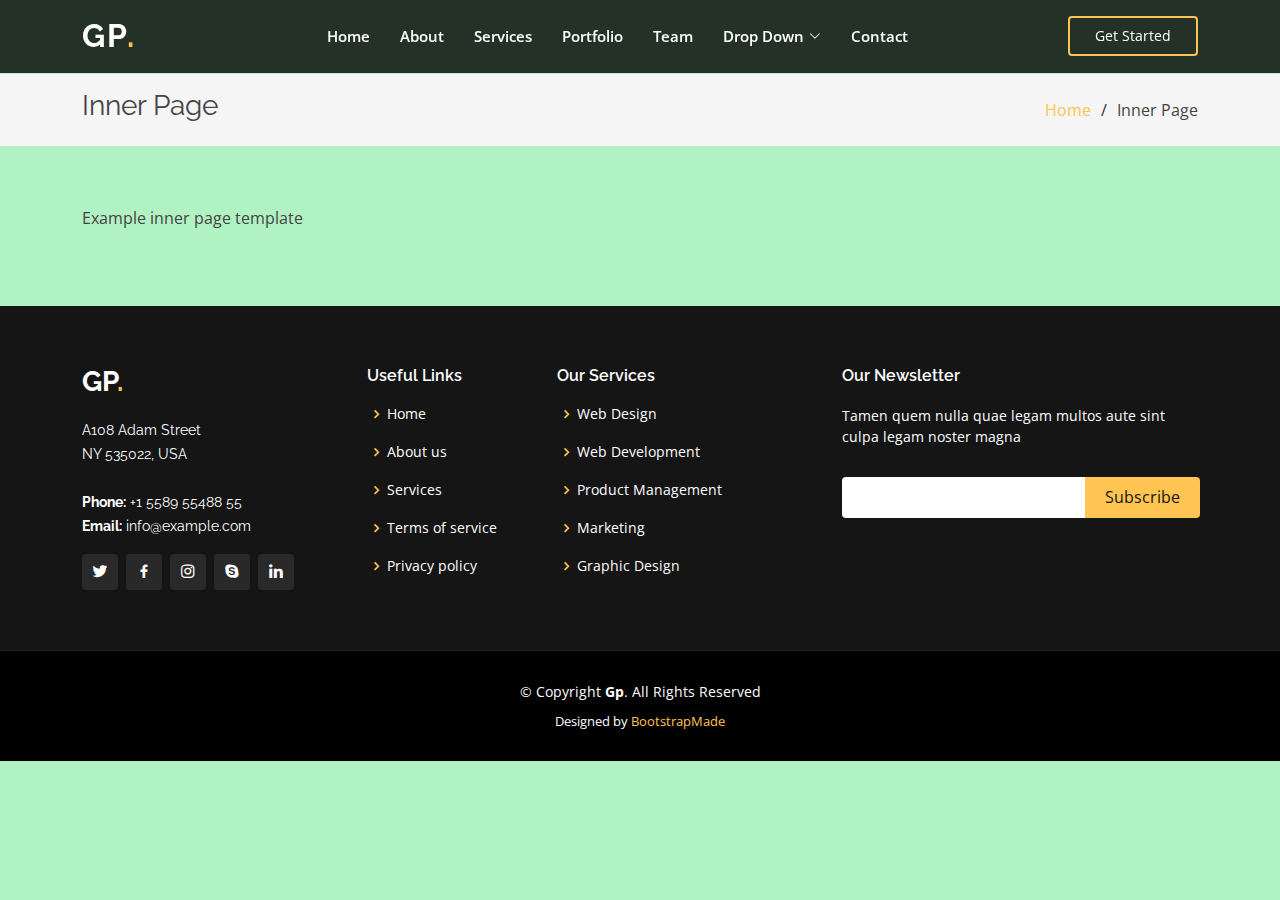
<file: inner-page.html>
<!DOCTYPE html>
<html lang="en">

<head>
  <meta charset="utf-8">
  <meta content="width=device-width, initial-scale=1.0" name="viewport">

  <title>Inner Page - Gp Bootstrap Template</title>
  <meta content="" name="description">
  <meta content="" name="keywords">

  <!-- Favicons -->
  <link href="assets/img/favicon.png" rel="icon">
  <link href="assets/img/apple-touch-icon.png" rel="apple-touch-icon">

  <!-- Google Fonts -->
  <link href="https://fonts.googleapis.com/css?family=Open+Sans:300,300i,400,400i,600,600i,700,700i|Raleway:300,300i,400,400i,500,500i,600,600i,700,700i|Poppins:300,300i,400,400i,500,500i,600,600i,700,700i" rel="stylesheet">

  <!-- Vendor CSS Files -->
  <link href="assets/vendor/aos/aos.css" rel="stylesheet">
  <link href="assets/vendor/bootstrap/css/bootstrap.min.css" rel="stylesheet">
  <link href="assets/vendor/bootstrap-icons/bootstrap-icons.css" rel="stylesheet">
  <link href="assets/vendor/boxicons/css/boxicons.min.css" rel="stylesheet">
  <link href="assets/vendor/glightbox/css/glightbox.min.css" rel="stylesheet">
  <link href="assets/vendor/remixicon/remixicon.css" rel="stylesheet">
  <link href="assets/vendor/swiper/swiper-bundle.min.css" rel="stylesheet">

  <!-- Template Main CSS File -->
  <link href="assets/css/style.css" rel="stylesheet">

  <!-- =======================================================
  * Template Name: Gp - v4.9.1
  * Template URL: https://bootstrapmade.com/gp-free-multipurpose-html-bootstrap-template/
  * Author: BootstrapMade.com
  * License: https://bootstrapmade.com/license/
  ======================================================== -->
</head>

<body>

  <!-- ======= Header ======= -->
  <header id="header" class="fixed-top header-inner-pages">
    <div class="container d-flex align-items-center justify-content-lg-between">

      <h1 class="logo me-auto me-lg-0"><a href="index.html">Gp<span>.</span></a></h1>
      <!-- Uncomment below if you prefer to use an image logo -->
      <!-- <a href="index.html" class="logo me-auto me-lg-0"><img src="assets/img/logo.png" alt="" class="img-fluid"></a>-->

      <nav id="navbar" class="navbar order-last order-lg-0">
        <ul>
          <li><a class="nav-link scrollto " href="#hero">Home</a></li>
          <li><a class="nav-link scrollto" href="#about">About</a></li>
          <li><a class="nav-link scrollto" href="#services">Services</a></li>
          <li><a class="nav-link scrollto " href="#portfolio">Portfolio</a></li>
          <li><a class="nav-link scrollto" href="#team">Team</a></li>
          <li class="dropdown"><a href="#"><span>Drop Down</span> <i class="bi bi-chevron-down"></i></a>
            <ul>
              <li><a href="#">Drop Down 1</a></li>
              <li class="dropdown"><a href="#"><span>Deep Drop Down</span> <i class="bi bi-chevron-right"></i></a>
                <ul>
                  <li><a href="#">Deep Drop Down 1</a></li>
                  <li><a href="#">Deep Drop Down 2</a></li>
                  <li><a href="#">Deep Drop Down 3</a></li>
                  <li><a href="#">Deep Drop Down 4</a></li>
                  <li><a href="#">Deep Drop Down 5</a></li>
                </ul>
              </li>
              <li><a href="#">Drop Down 2</a></li>
              <li><a href="#">Drop Down 3</a></li>
              <li><a href="#">Drop Down 4</a></li>
            </ul>
          </li>
          <li><a class="nav-link scrollto" href="#contact">Contact</a></li>
        </ul>
        <i class="bi bi-list mobile-nav-toggle"></i>
      </nav><!-- .navbar -->

      <a href="#about" class="get-started-btn scrollto">Get Started</a>

    </div>
  </header><!-- End Header -->

  <main id="main">

    <!-- ======= Breadcrumbs ======= -->
    <section class="breadcrumbs">
      <div class="container">

        <div class="d-flex justify-content-between align-items-center">
          <h2>Inner Page</h2>
          <ol>
            <li><a href="index.html">Home</a></li>
            <li>Inner Page</li>
          </ol>
        </div>

      </div>
    </section><!-- End Breadcrumbs -->

    <section class="inner-page">
      <div class="container">
        <p>
          Example inner page template
        </p>
      </div>
    </section>

  </main><!-- End #main -->

  <!-- ======= Footer ======= -->
  <footer id="footer">
    <div class="footer-top">
      <div class="container">
        <div class="row">

          <div class="col-lg-3 col-md-6">
            <div class="footer-info">
              <h3>Gp<span>.</span></h3>
              <p>
                A108 Adam Street <br>
                NY 535022, USA<br><br>
                <strong>Phone:</strong> +1 5589 55488 55<br>
                <strong>Email:</strong> info@example.com<br>
              </p>
              <div class="social-links mt-3">
                <a href="#" class="twitter"><i class="bx bxl-twitter"></i></a>
                <a href="#" class="facebook"><i class="bx bxl-facebook"></i></a>
                <a href="#" class="instagram"><i class="bx bxl-instagram"></i></a>
                <a href="#" class="google-plus"><i class="bx bxl-skype"></i></a>
                <a href="#" class="linkedin"><i class="bx bxl-linkedin"></i></a>
              </div>
            </div>
          </div>

          <div class="col-lg-2 col-md-6 footer-links">
            <h4>Useful Links</h4>
            <ul>
              <li><i class="bx bx-chevron-right"></i> <a href="#">Home</a></li>
              <li><i class="bx bx-chevron-right"></i> <a href="#">About us</a></li>
              <li><i class="bx bx-chevron-right"></i> <a href="#">Services</a></li>
              <li><i class="bx bx-chevron-right"></i> <a href="#">Terms of service</a></li>
              <li><i class="bx bx-chevron-right"></i> <a href="#">Privacy policy</a></li>
            </ul>
          </div>

          <div class="col-lg-3 col-md-6 footer-links">
            <h4>Our Services</h4>
            <ul>
              <li><i class="bx bx-chevron-right"></i> <a href="#">Web Design</a></li>
              <li><i class="bx bx-chevron-right"></i> <a href="#">Web Development</a></li>
              <li><i class="bx bx-chevron-right"></i> <a href="#">Product Management</a></li>
              <li><i class="bx bx-chevron-right"></i> <a href="#">Marketing</a></li>
              <li><i class="bx bx-chevron-right"></i> <a href="#">Graphic Design</a></li>
            </ul>
          </div>

          <div class="col-lg-4 col-md-6 footer-newsletter">
            <h4>Our Newsletter</h4>
            <p>Tamen quem nulla quae legam multos aute sint culpa legam noster magna</p>
            <form action="" method="post">
              <input type="email" name="email"><input type="submit" value="Subscribe">
            </form>

          </div>

        </div>
      </div>
    </div>

    <div class="container">
      <div class="copyright">
        &copy; Copyright <strong><span>Gp</span></strong>. All Rights Reserved
      </div>
      <div class="credits">
        <!-- All the links in the footer should remain intact. -->
        <!-- You can delete the links only if you purchased the pro version. -->
        <!-- Licensing information: https://bootstrapmade.com/license/ -->
        <!-- Purchase the pro version with working PHP/AJAX contact form: https://bootstrapmade.com/gp-free-multipurpose-html-bootstrap-template/ -->
        Designed by <a href="https://bootstrapmade.com/">BootstrapMade</a>
      </div>
    </div>
  </footer><!-- End Footer -->

  <div id="preloader"></div>
  <a href="#" class="back-to-top d-flex align-items-center justify-content-center"><i class="bi bi-arrow-up-short"></i></a>

  <!-- Vendor JS Files -->
  <script src="assets/vendor/purecounter/purecounter_vanilla.js"></script>
  <script src="assets/vendor/aos/aos.js"></script>
  <script src="assets/vendor/bootstrap/js/bootstrap.bundle.min.js"></script>
  <script src="assets/vendor/glightbox/js/glightbox.min.js"></script>
  <script src="assets/vendor/isotope-layout/isotope.pkgd.min.js"></script>
  <script src="assets/vendor/swiper/swiper-bundle.min.js"></script>
  <script src="assets/vendor/php-email-form/validate.js"></script>

  <!-- Template Main JS File -->
  <script src="assets/js/main.js"></script>

</body>

</html>
</file>
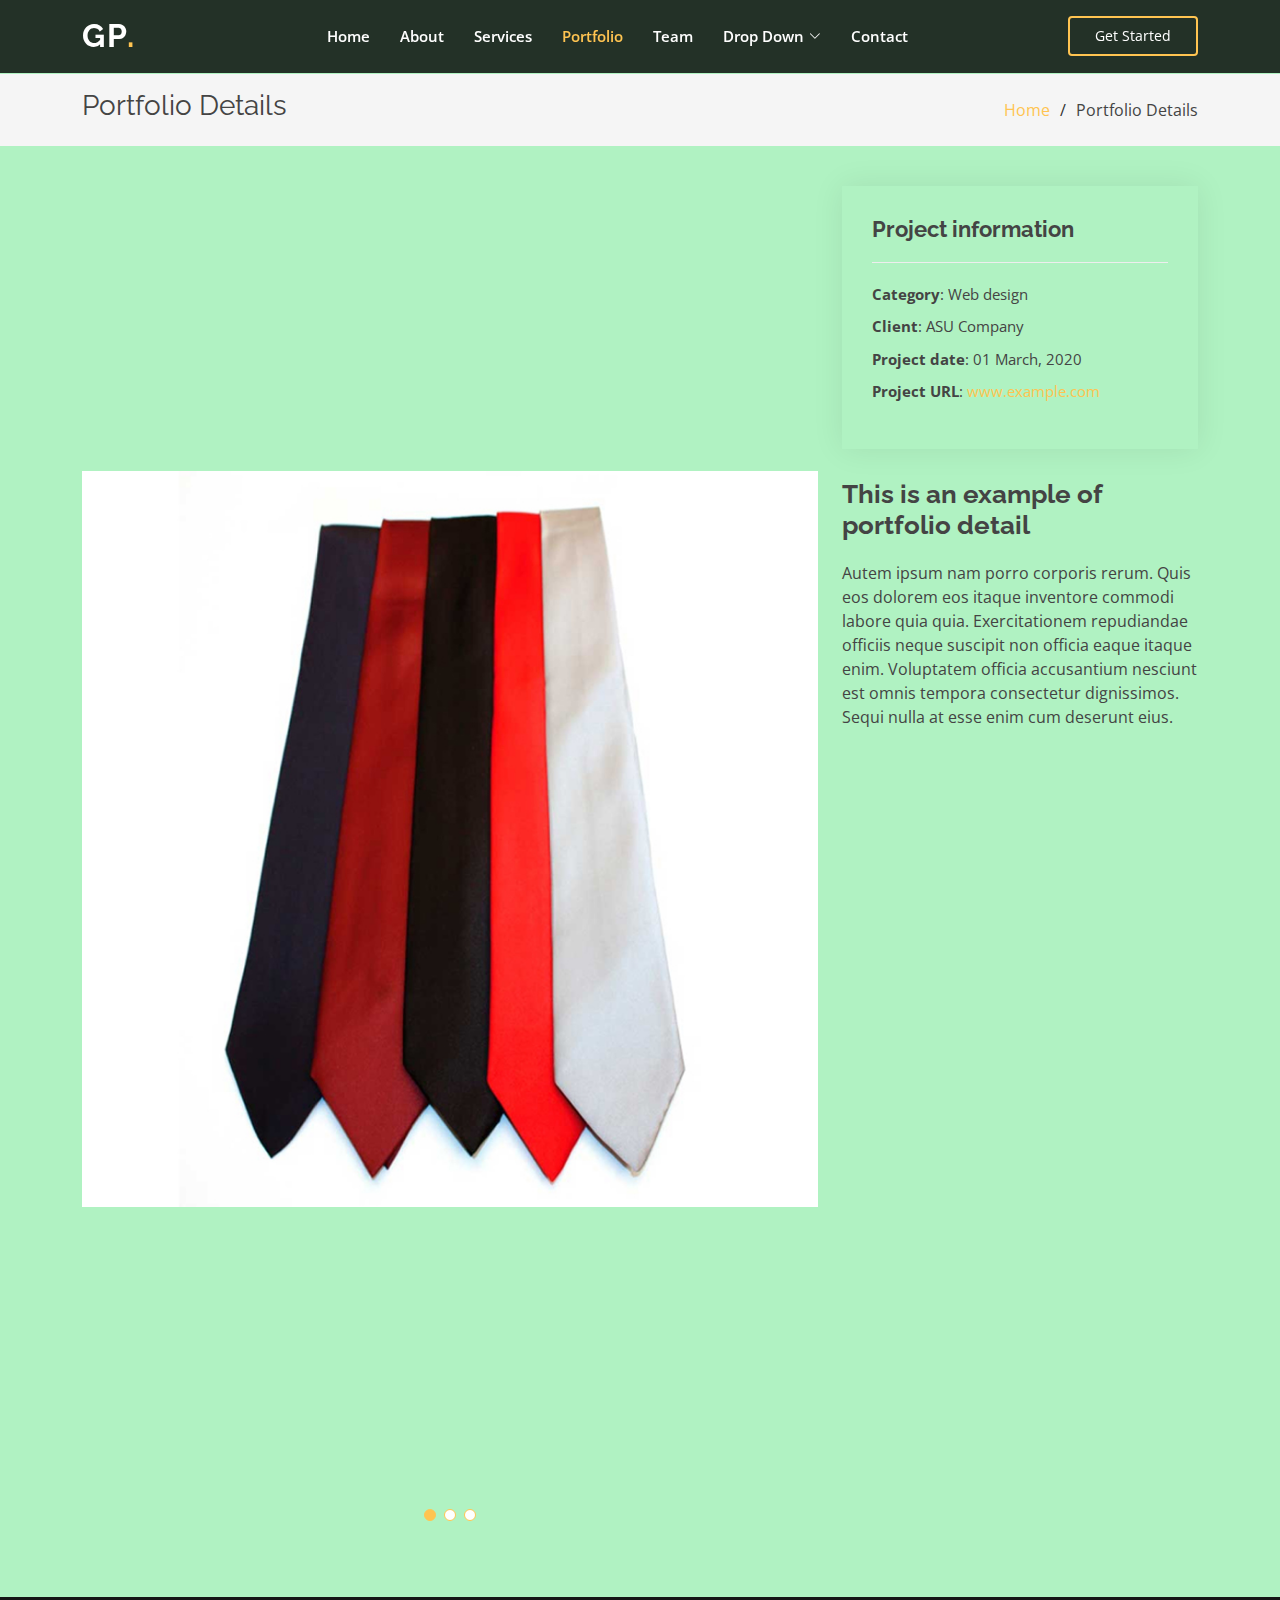
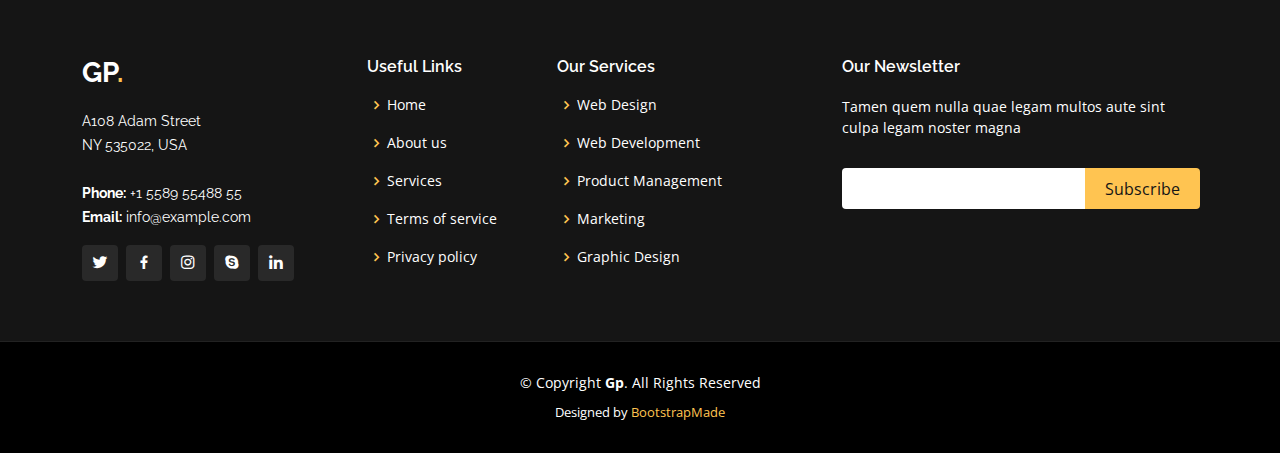
<file: portfolio-details.html>
<!DOCTYPE html>
<html lang="en">

<head>
  <meta charset="utf-8">
  <meta content="width=device-width, initial-scale=1.0" name="viewport">

  <title>Portfolio Details - Gp Bootstrap Template</title>
  <meta content="" name="description">
  <meta content="" name="keywords">

  <!-- Favicons -->
  <link href="assets/img/favicon.png" rel="icon">
  <link href="assets/img/apple-touch-icon.png" rel="apple-touch-icon">

  <!-- Google Fonts -->
  <link href="https://fonts.googleapis.com/css?family=Open+Sans:300,300i,400,400i,600,600i,700,700i|Raleway:300,300i,400,400i,500,500i,600,600i,700,700i|Poppins:300,300i,400,400i,500,500i,600,600i,700,700i" rel="stylesheet">

  <!-- Vendor CSS Files -->
  <link href="assets/vendor/aos/aos.css" rel="stylesheet">
  <link href="assets/vendor/bootstrap/css/bootstrap.min.css" rel="stylesheet">
  <link href="assets/vendor/bootstrap-icons/bootstrap-icons.css" rel="stylesheet">
  <link href="assets/vendor/boxicons/css/boxicons.min.css" rel="stylesheet">
  <link href="assets/vendor/glightbox/css/glightbox.min.css" rel="stylesheet">
  <link href="assets/vendor/remixicon/remixicon.css" rel="stylesheet">
  <link href="assets/vendor/swiper/swiper-bundle.min.css" rel="stylesheet">

  <!-- Template Main CSS File -->
  <link href="assets/css/style.css" rel="stylesheet">

  <!-- =======================================================
  * Template Name: Gp - v4.9.1
  * Template URL: https://bootstrapmade.com/gp-free-multipurpose-html-bootstrap-template/
  * Author: BootstrapMade.com
  * License: https://bootstrapmade.com/license/
  ======================================================== -->
</head>

<body>

  <!-- ======= Header ======= -->
  <header id="header" class="fixed-top header-inner-pages">
    <div class="container d-flex align-items-center justify-content-lg-between">

      <h1 class="logo me-auto me-lg-0"><a href="index.html">Gp<span>.</span></a></h1>
      <!-- Uncomment below if you prefer to use an image logo -->
      <!-- <a href="index.html" class="logo me-auto me-lg-0"><img src="assets/img/logo.png" alt="" class="img-fluid"></a>-->

      <nav id="navbar" class="navbar order-last order-lg-0">
        <ul>
          <li><a class="nav-link scrollto " href="#hero">Home</a></li>
          <li><a class="nav-link scrollto" href="#about">About</a></li>
          <li><a class="nav-link scrollto" href="#services">Services</a></li>
          <li><a class="nav-link scrollto active" href="#portfolio">Portfolio</a></li>
          <li><a class="nav-link scrollto" href="#team">Team</a></li>
          <li class="dropdown"><a href="#"><span>Drop Down</span> <i class="bi bi-chevron-down"></i></a>
            <ul>
              <li><a href="#">Drop Down 1</a></li>
              <li class="dropdown"><a href="#"><span>Deep Drop Down</span> <i class="bi bi-chevron-right"></i></a>
                <ul>
                  <li><a href="#">Deep Drop Down 1</a></li>
                  <li><a href="#">Deep Drop Down 2</a></li>
                  <li><a href="#">Deep Drop Down 3</a></li>
                  <li><a href="#">Deep Drop Down 4</a></li>
                  <li><a href="#">Deep Drop Down 5</a></li>
                </ul>
              </li>
              <li><a href="#">Drop Down 2</a></li>
              <li><a href="#">Drop Down 3</a></li>
              <li><a href="#">Drop Down 4</a></li>
            </ul>
          </li>
          <li><a class="nav-link scrollto" href="#contact">Contact</a></li>
        </ul>
        <i class="bi bi-list mobile-nav-toggle"></i>
      </nav><!-- .navbar -->

      <a href="#about" class="get-started-btn scrollto">Get Started</a>

    </div>
  </header><!-- End Header -->

  <main id="main">

    <!-- ======= Breadcrumbs ======= -->
    <section id="breadcrumbs" class="breadcrumbs">
      <div class="container">

        <div class="d-flex justify-content-between align-items-center">
          <h2>Portfolio Details</h2>
          <ol>
            <li><a href="index.html">Home</a></li>
            <li>Portfolio Details</li>
          </ol>
        </div>

      </div>
    </section><!-- End Breadcrumbs -->

    <!-- ======= Portfolio Details Section ======= -->
    <section id="portfolio-details" class="portfolio-details">
      <div class="container">

        <div class="row gy-4">

          <div class="col-lg-8">
            <div class="portfolio-details-slider swiper">
              <div class="swiper-wrapper align-items-center">

                <div class="swiper-slide">
                  <img src="assets/img/portfolio/portfolio-1.jpg" alt="">
                </div>

                <div class="swiper-slide">
                  <img src="assets/img/portfolio/portfolio-2.jpg" alt="">
                </div>

                <div class="swiper-slide">
                  <img src="assets/img/portfolio/portfolio-3.jpg" alt="">
                </div>

              </div>
              <div class="swiper-pagination"></div>
            </div>
          </div>

          <div class="col-lg-4">
            <div class="portfolio-info">
              <h3>Project information</h3>
              <ul>
                <li><strong>Category</strong>: Web design</li>
                <li><strong>Client</strong>: ASU Company</li>
                <li><strong>Project date</strong>: 01 March, 2020</li>
                <li><strong>Project URL</strong>: <a href="#">www.example.com</a></li>
              </ul>
            </div>
            <div class="portfolio-description">
              <h2>This is an example of portfolio detail</h2>
              <p>
                Autem ipsum nam porro corporis rerum. Quis eos dolorem eos itaque inventore commodi labore quia quia. Exercitationem repudiandae officiis neque suscipit non officia eaque itaque enim. Voluptatem officia accusantium nesciunt est omnis tempora consectetur dignissimos. Sequi nulla at esse enim cum deserunt eius.
              </p>
            </div>
          </div>

        </div>

      </div>
    </section><!-- End Portfolio Details Section -->

  </main><!-- End #main -->

  <!-- ======= Footer ======= -->
  <footer id="footer">
    <div class="footer-top">
      <div class="container">
        <div class="row">

          <div class="col-lg-3 col-md-6">
            <div class="footer-info">
              <h3>Gp<span>.</span></h3>
              <p>
                A108 Adam Street <br>
                NY 535022, USA<br><br>
                <strong>Phone:</strong> +1 5589 55488 55<br>
                <strong>Email:</strong> info@example.com<br>
              </p>
              <div class="social-links mt-3">
                <a href="#" class="twitter"><i class="bx bxl-twitter"></i></a>
                <a href="#" class="facebook"><i class="bx bxl-facebook"></i></a>
                <a href="#" class="instagram"><i class="bx bxl-instagram"></i></a>
                <a href="#" class="google-plus"><i class="bx bxl-skype"></i></a>
                <a href="#" class="linkedin"><i class="bx bxl-linkedin"></i></a>
              </div>
            </div>
          </div>

          <div class="col-lg-2 col-md-6 footer-links">
            <h4>Useful Links</h4>
            <ul>
              <li><i class="bx bx-chevron-right"></i> <a href="#">Home</a></li>
              <li><i class="bx bx-chevron-right"></i> <a href="#">About us</a></li>
              <li><i class="bx bx-chevron-right"></i> <a href="#">Services</a></li>
              <li><i class="bx bx-chevron-right"></i> <a href="#">Terms of service</a></li>
              <li><i class="bx bx-chevron-right"></i> <a href="#">Privacy policy</a></li>
            </ul>
          </div>

          <div class="col-lg-3 col-md-6 footer-links">
            <h4>Our Services</h4>
            <ul>
              <li><i class="bx bx-chevron-right"></i> <a href="#">Web Design</a></li>
              <li><i class="bx bx-chevron-right"></i> <a href="#">Web Development</a></li>
              <li><i class="bx bx-chevron-right"></i> <a href="#">Product Management</a></li>
              <li><i class="bx bx-chevron-right"></i> <a href="#">Marketing</a></li>
              <li><i class="bx bx-chevron-right"></i> <a href="#">Graphic Design</a></li>
            </ul>
          </div>

          <div class="col-lg-4 col-md-6 footer-newsletter">
            <h4>Our Newsletter</h4>
            <p>Tamen quem nulla quae legam multos aute sint culpa legam noster magna</p>
            <form action="" method="post">
              <input type="email" name="email"><input type="submit" value="Subscribe">
            </form>

          </div>

        </div>
      </div>
    </div>

    <div class="container">
      <div class="copyright">
        &copy; Copyright <strong><span>Gp</span></strong>. All Rights Reserved
      </div>
      <div class="credits">
        <!-- All the links in the footer should remain intact. -->
        <!-- You can delete the links only if you purchased the pro version. -->
        <!-- Licensing information: https://bootstrapmade.com/license/ -->
        <!-- Purchase the pro version with working PHP/AJAX contact form: https://bootstrapmade.com/gp-free-multipurpose-html-bootstrap-template/ -->
        Designed by <a href="https://bootstrapmade.com/">BootstrapMade</a>
      </div>
    </div>
  </footer><!-- End Footer -->

  <div id="preloader"></div>
  <a href="#" class="back-to-top d-flex align-items-center justify-content-center"><i class="bi bi-arrow-up-short"></i></a>

  <!-- Vendor JS Files -->
  <script src="assets/vendor/purecounter/purecounter_vanilla.js"></script>
  <script src="assets/vendor/aos/aos.js"></script>
  <script src="assets/vendor/bootstrap/js/bootstrap.bundle.min.js"></script>
  <script src="assets/vendor/glightbox/js/glightbox.min.js"></script>
  <script src="assets/vendor/isotope-layout/isotope.pkgd.min.js"></script>
  <script src="assets/vendor/swiper/swiper-bundle.min.js"></script>
  <script src="assets/vendor/php-email-form/validate.js"></script>

  <!-- Template Main JS File -->
  <script src="assets/js/main.js"></script>

</body>

</html>
</file>
<file: assets/css/style.css>
/**
* Template Name: Gp - v4.9.1
* Template URL: https://bootstrapmade.com/gp-free-multipurpose-html-bootstrap-template/
* Author: BootstrapMade.com
* License: https://bootstrapmade.com/license/
*/

/*--------------------------------------------------------------
# General
--------------------------------------------------------------*/
body {
  font-family: "Open Sans", sans-serif;
  color: #444444;
  background-color:#b0f2c2;
}

a {
  color: #ffc451;
  text-decoration: none;
}

a:hover {
  color: #ffd584;
  text-decoration: none;
}

h1,
h2,
h3,
h4,
h5,
h6 {
  font-family: "Raleway", sans-serif;
}

/*--------------------------------------------------------------
# Back to top button
--------------------------------------------------------------*/
.back-to-top {
  position: fixed;
  visibility: hidden;
  opacity: 0;
  right: 15px;
  bottom: 15px;
  z-index: 996;
  background: #ffc451;
  width: 40px;
  height: 40px;
  border-radius: 4px;
  transition: all 0.4s;
}

.back-to-top i {
  font-size: 28px;
  color: #151515;
  line-height: 0;
}

.back-to-top:hover {
  background: #151515;
}

.back-to-top:hover i {
  color: #ffc451;
}

.back-to-top.active {
  visibility: visible;
  opacity: 1;
}

/*--------------------------------------------------------------
# Preloader
--------------------------------------------------------------*/
#preloader {
  position: fixed;
  top: 0;
  left: 0;
  right: 0;
  bottom: 0;
  z-index: 9999;
  overflow: hidden;
  background: #151515;
}

#preloader:before {
  content: "";
  position: fixed;
  top: calc(50% - 0px);
  left: calc(50% - 30px);
  border: 6px solid #ffc451;
  border-top-color: #151515;
  border-bottom-color: #151515;
  border-radius: 50%;
  width: 60px;
  height: 60px;
  -webkit-animation: animate-preloader 1s linear infinite;
  animation: animate-preloader 1s linear infinite;
}

@-webkit-keyframes animate-preloader {
  0% {
    transform: rotate(0deg);
  }

  100% {
    transform: rotate(360deg);
  }
}

@keyframes animate-preloader {
  0% {
    transform: rotate(0deg);
  }

  100% {
    transform: rotate(360deg);
  }
}

/*--------------------------------------------------------------
# Disable aos animation delay on mobile devices
--------------------------------------------------------------*/
@media screen and (max-width: 768px) {
  [data-aos-delay] {
    transition-delay: 0 !important;
  }
}

/*--------------------------------------------------------------
# Header
--------------------------------------------------------------*/
#header {
  transition: all 0.5s;
  z-index: 997;
  padding: 15px 0;
}

#header.header-scrolled,
#header.header-inner-pages {
  background: rgba(0, 0, 0, 0.8);
}

#header .logo {
  font-size: 32px;
  margin: 0;
  padding: 0;
  line-height: 1;
  font-weight: 700;
  letter-spacing: 2px;
  text-transform: uppercase;
}

#header .logo a {
  color: #fff;
}

#header .logo a span {
  color: #ffc451;
}

#header .logo img {
  max-height: 40px;
}

/*--------------------------------------------------------------
#  Get Startet Button
--------------------------------------------------------------*/
.get-started-btn {
  color: #fff;
  border-radius: 4px;
  padding: 7px 25px 8px 25px;
  white-space: nowrap;
  transition: 0.3s;
  font-size: 14px;
  display: inline-block;
  border: 2px solid #ffc451;
}

.get-started-btn:hover {
  background: #ffbb38;
  color: #343a40;
}

@media (max-width: 992px) {
  .get-started-btn {
    padding: 7px 20px 8px 20px;
    margin-right: 15px;
  }
}

/*--------------------------------------------------------------
# Navigation Menu
--------------------------------------------------------------*/
/**
* Desktop Navigation 
*/
.navbar {
  padding: 0;
}

.navbar ul {
  margin: 0;
  padding: 0;
  display: flex;
  list-style: none;
  align-items: center;
}

.navbar li {
  position: relative;
}

.navbar a,
.navbar a:focus {
  display: flex;
  align-items: center;
  justify-content: space-between;
  padding: 10px 0 10px 30px;
  font-size: 15px;
  font-weight: 600;
  color: #fff;
  white-space: nowrap;
  transition: 0.3s;
}

.navbar a i,
.navbar a:focus i {
  font-size: 12px;
  line-height: 0;
  margin-left: 5px;
}

.navbar a:hover,
.navbar .active,
.navbar .active:focus,
.navbar li:hover>a {
  color: #ffc451;
}

.navbar .dropdown ul {
  display: block;
  position: absolute;
  left: 14px;
  top: calc(100% + 30px);
  margin: 0;
  padding: 10px 0;
  z-index: 99;
  opacity: 0;
  visibility: hidden;
  background: #fff;
  box-shadow: 0px 0px 30px rgba(127, 137, 161, 0.25);
  transition: 0.3s;
}

.navbar .dropdown ul li {
  min-width: 200px;
}

.navbar .dropdown ul a {
  padding: 10px 20px;
  font-size: 14px;
  text-transform: none;
  color: #151515;
  font-weight: 400;
}

.navbar .dropdown ul a i {
  font-size: 12px;
}

.navbar .dropdown ul a:hover,
.navbar .dropdown ul .active:hover,
.navbar .dropdown ul li:hover>a {
  background-color: #ffc451;
}

.navbar .dropdown:hover>ul {
  opacity: 1;
  top: 100%;
  visibility: visible;
}

.navbar .dropdown .dropdown ul {
  top: 0;
  left: calc(100% - 30px);
  visibility: hidden;
}

.navbar .dropdown .dropdown:hover>ul {
  opacity: 1;
  top: 0;
  left: 100%;
  visibility: visible;
}

@media (max-width: 1366px) {
  .navbar .dropdown .dropdown ul {
    left: -90%;
  }

  .navbar .dropdown .dropdown:hover>ul {
    left: -100%;
  }
}

/**
* Mobile Navigation 
*/
.mobile-nav-toggle {
  color: #fff;
  font-size: 28px;
  cursor: pointer;
  display: none;
  line-height: 0;
  transition: 0.5s;
}

@media (max-width: 991px) {
  .mobile-nav-toggle {
    display: block;
  }

  .navbar ul {
    display: none;
  }
}

.navbar-mobile {
  position: fixed;
  overflow: hidden;
  top: 0;
  right: 0;
  left: 0;
  bottom: 0;
  background: rgba(0, 0, 0, 0.9);
  transition: 0.3s;
  z-index: 999;
}

.navbar-mobile .mobile-nav-toggle {
  position: absolute;
  top: 15px;
  right: 15px;
}

.navbar-mobile ul {
  display: block;
  position: absolute;
  top: 55px;
  right: 15px;
  bottom: 15px;
  left: 15px;
  padding: 10px 0;
  background-color: #fff;
  overflow-y: auto;
  transition: 0.3s;
}

.navbar-mobile a,
.navbar-mobile a:focus {
  padding: 10px 20px;
  font-size: 15px;
  color: #151515;
}

.navbar-mobile a:hover,
.navbar-mobile .active,
.navbar-mobile li:hover>a {
  color: #151515;
  background-color: #ffc451;
}

.navbar-mobile .getstarted,
.navbar-mobile .getstarted:focus {
  margin: 15px;
}

.navbar-mobile .dropdown ul {
  position: static;
  display: none;
  margin: 10px 20px;
  padding: 10px 0;
  z-index: 99;
  opacity: 1;
  visibility: visible;
  background: #fff;
  box-shadow: 0px 0px 30px rgba(127, 137, 161, 0.25);
}

.navbar-mobile .dropdown ul li {
  min-width: 200px;
}

.navbar-mobile .dropdown ul a {
  padding: 10px 20px;
  color: #151515;
}

.navbar-mobile .dropdown ul a i {
  font-size: 12px;
}

.navbar-mobile .dropdown ul a:hover,
.navbar-mobile .dropdown ul .active:hover,
.navbar-mobile .dropdown ul li:hover>a {
  background-color: #ffc451;
}

.navbar-mobile .dropdown>.dropdown-active {
  display: block;
}

/*--------------------------------------------------------------
# Hero Section
--------------------------------------------------------------*/
#hero {
  width: 100%;
  height: 100vh;
  background: url("../img/hero-bg.jpg") top center;
  background-size: cover;
  position: relative;
}

#hero:before {
  content: "";
  background: rgba(0, 0, 0, 0.6);
  position: absolute;
  bottom: 0;
  top: 0;
  left: 0;
  right: 0;
}

#hero .container {
  position: relative;
  padding-top: 74px;
  text-align: center;
}

#hero h1 {
  margin: 0;
  font-size: 56px;
  font-weight: 700;
  line-height: 64px;
  color: #ededaf;
  font-family: "Poppins", sans-serif;
}

#hero h1 span {
  color: #ffc451;
}

#hero h2 {
  color: rgba(255, 255, 255, 0.9);
  margin: 10px 0 0 0;
  font-size: 24px;
}

#hero .icon-box {
  padding: 30px 20px;
  transition: ease-in-out 0.3s;

  height: 100%;
  text-align: center;
}

#hero .icon-box i {
  font-size: 32px;
  line-height: 1;
  color: #ffc451;
}

#hero .icon-box h3 {
  font-weight: 700;
  margin: 10px 0 0 0;
  padding: 0;
  line-height: 1;
  font-size: 20px;
  line-height: 26px;
}

#hero .icon-box h3 a {
  color: #fff;
  transition: ease-in-out 0.3s;
}

#hero .icon-box h3 a:hover {
  color: #ffc451;
}

#hero .icon-box:hover {
  border-color: #ffc451;
}

@media (min-width: 1024px) {
  #hero {
    background-attachment: fixed;
  }
}

@media (max-width: 768px) {
  #hero {
    height: auto;
  }

  #hero h1 {
    font-size: 28px;
    line-height: 36px;
  }

  #hero h2 {
    font-size: 20px;
    line-height: 24px;
  }
}

/*--------------------------------------------------------------
# Sections General
--------------------------------------------------------------*/
section {
  padding: 60px 0;
  overflow: hidden;
}

.section-title {
  padding-bottom: 40px;
}

.section-title h2 {
  font-size: 14px;
  font-weight: 500;
  padding: 0;
  line-height: 1px;
  margin: 0 0 5px 0;
  letter-spacing: 2px;
  text-transform: uppercase;
  color: #aaaaaa;
  font-family: "Poppins", sans-serif;
}

.section-title h2::after {
  content: "";
  width: 120px;
  height: 1px;
  display: inline-block;
  background: #ffde9e;
  margin: 4px 10px;
}

.section-title p {
  margin: 0;
  margin: 0;
  font-size: 36px;
  font-weight: 700;
  text-transform: uppercase;
  font-family: "Poppins", sans-serif;
  color: #151515;
}

/*--------------------------------------------------------------
# About
--------------------------------------------------------------*/
.about .content h3 {
  font-weight: 700;
  font-size: 28px;
  font-family: "Poppins", sans-serif;
}

.about .content ul {
  list-style: none;
  padding: 0;
}

.about .content ul li {
  padding: 0 0 8px 26px;
  position: relative;
}

.about .content ul i {
  position: absolute;
  font-size: 20px;
  left: 0;
  top: -3px;
  color: #ffc451;
}

.about .content p:last-child {
  margin-bottom: 0;
}

/*--------------------------------------------------------------
# Clients
--------------------------------------------------------------*/
.clients {
  padding-top: 20px;
}

.clients .swiper-slide img {
  opacity: 0.5;
  transition: 0.3s;
  filter: grayscale(100);
}

.clients .swiper-slide img:hover {
  filter: none;
  opacity: 1;
}

.clients .swiper-pagination {
  margin-top: 20px;
  position: relative;
}

.clients .swiper-pagination .swiper-pagination-bullet {
  width: 12px;
  height: 12px;
  background-color: #fff;
  opacity: 1;
  background-color: #ddd;
}

.clients .swiper-pagination .swiper-pagination-bullet-active {
  background-color: #ffc451;
}

/*--------------------------------------------------------------
# Features
--------------------------------------------------------------*/
.features {
  padding-top: 20px;
}

.features .icon-box {
  padding-left: 15px;
}

.features .icon-box h4 {
  font-size: 20px;
  font-weight: 700;
  margin: 5px 0 10px 60px;
}

.features .icon-box i {
  font-size: 48px;
  float: left;
  color: #ffc451;
}

.features .icon-box p {
  font-size: 15px;
  color: #848484;
  margin-left: 60px;
}

.features .image {
  background-position: center center;
  background-repeat: no-repeat;
  background-size: cover;
  min-height: 400px;
}

/*--------------------------------------------------------------
# Services
--------------------------------------------------------------*/
.services .icon-box {
  text-align: center;
 
  padding: 80px 20px;
  transition: all ease-in-out 0.1s;
  background: #77dd77;
}

.services .icon-box .icon {
  margin: 0 auto;
  width: 64px;
  height: 64px;
  background: #ffc451;
  border-radius: 4px;
  display: flex;
  align-items: center;
  justify-content: center;
  margin-bottom: 20px;
  transition: 0.3s;
}

.services .icon-box .icon i {
  color: #151515;
  font-size: 28px;
  transition: ease-in-out 0.3s;
}

.services .icon-box h4 {
  font-weight: 700;
  margin-bottom: 15px;
  font-size: 24px;
}

.services .icon-box h4 a {
  color: #151515;
  transition: ease-in-out 0.s;
}

.services .icon-box h4 a:hover {
  color: #ffc451;
}

.services .icon-box p {
  line-height: 24px;
  font-size: 14px;
  margin-bottom: 0;
}

.services .icon-box:hover {
  border-color: #fff;
  box-shadow: 0px 0 25px 0 rgba(0, 0, 0, 0.1);
  transform: translateY(-10px);
}

/*--------------------------------------------------------------
# Cta
--------------------------------------------------------------*/
.cta {
  background: linear-gradient(rgba(2, 2, 2, 0.5), rgba(0, 0, 0, 0.5)), url("../img/cta-bg.jpg") fixed center center;
  background-size: cover;
  padding: 60px 0;
}

.cta h3 {
  color: #fff;
  font-size: 28px;
  font-weight: 700;
}

.cta p {
  color: #fff;
}

.cta .cta-btn {
  font-family: "Raleway", sans-serif;
  font-weight: 600;
  font-size: 16px;
  letter-spacing: 1px;
  display: inline-block;
  padding: 8px 28px;
  border-radius: 4px;
  transition: 0.5s;
  margin-top: 10px;
  border: 2px solid #fff;
  color: #fff;
}

.cta .cta-btn:hover {
  background: #ffc451;
  border-color: #ffc451;
  color: #151515;
}

/*--------------------------------------------------------------
# Portfolio
--------------------------------------------------------------*/
.portfolio .portfolio-item {
  margin-bottom: 30px;
}

.portfolio #portfolio-flters {
  padding: 0;
  margin: 0 auto 20px auto;
  list-style: none;
  text-align: center;
}

.portfolio #portfolio-flters li {
  cursor: pointer;
  display: inline-block;
  padding: 8px 15px 10px 15px;
  font-size: 14px;
  font-weight: 600;
  line-height: 1;
  text-transform: uppercase;
  color: #444444;
  margin-bottom: 5px;
  transition: all 0.3s ease-in-out;
  border-radius: 3px;
}

.portfolio #portfolio-flters li:hover,
.portfolio #portfolio-flters li.filter-active {
  color: #151515;
  background: #ffc451;
}

.portfolio #portfolio-flters li:last-child {
  margin-right: 0;
}

.portfolio .portfolio-wrap {
  transition: 0.3s;
  position: relative;
  overflow: hidden;
  z-index: 1;
  background: rgba(21, 21, 21, 0.6);
}

.portfolio .portfolio-wrap::before {
  content: "";
  background: rgba(21, 21, 21, 0.6);
  position: absolute;
  left: 0;
  right: 0;
  top: 0;
  bottom: 0;
  transition: all ease-in-out 0.3s;
  z-index: 2;
  opacity: 0;
}

.portfolio .portfolio-wrap img {
  transition: all ease-in-out 0.3s;
}

.portfolio .portfolio-wrap .portfolio-info {
  opacity: 0;
  position: absolute;
  top: 0;
  left: 0;
  right: 0;
  bottom: 0;
  z-index: 3;
  transition: all ease-in-out 0.3s;
  display: flex;
  flex-direction: column;
  justify-content: flex-end;
  align-items: flex-start;
  padding: 20px;
}

.portfolio .portfolio-wrap .portfolio-info h4 {
  font-size: 20px;
  color: #fff;
  font-weight: 600;
}

.portfolio .portfolio-wrap .portfolio-info p {
  color: rgba(255, 255, 255, 0.7);
  font-size: 14px;
  text-transform: uppercase;
  padding: 0;
  margin: 0;
  font-style: italic;
}

.portfolio .portfolio-wrap .portfolio-links {
  text-align: center;
  z-index: 4;
}

.portfolio .portfolio-wrap .portfolio-links a {
  color: #fff;
  margin: 0 5px 0 0;
  font-size: 28px;
  display: inline-block;
  transition: 0.3s;
}

.portfolio .portfolio-wrap .portfolio-links a:hover {
  color: #ffc451;
}

.portfolio .portfolio-wrap:hover::before {
  opacity: 1;
}

.portfolio .portfolio-wrap:hover img {
  transform: scale(1.2);
}

.portfolio .portfolio-wrap:hover .portfolio-info {
  opacity: 1;
}

/*--------------------------------------------------------------
# Portfolio Details
--------------------------------------------------------------*/
.portfolio-details {
  padding-top: 40px;
}

.portfolio-details .portfolio-details-slider img {
  width: 100%;
}

.portfolio-details .portfolio-details-slider .swiper-pagination {
  margin-top: 20px;
  position: relative;
}

.portfolio-details .portfolio-details-slider .swiper-pagination .swiper-pagination-bullet {
  width: 12px;
  height: 12px;
  background-color: #fff;
  opacity: 1;
  border: 1px solid #ffc451;
}

.portfolio-details .portfolio-details-slider .swiper-pagination .swiper-pagination-bullet-active {
  background-color: #ffc451;
}

.portfolio-details .portfolio-info {
  padding: 30px;
  box-shadow: 0px 0 30px rgba(21, 21, 21, 0.08);
}

.portfolio-details .portfolio-info h3 {
  font-size: 22px;
  font-weight: 700;
  margin-bottom: 20px;
  padding-bottom: 20px;
  border-bottom: 1px solid #eee;
}

.portfolio-details .portfolio-info ul {
  list-style: none;
  padding: 0;
  font-size: 15px;
}

.portfolio-details .portfolio-info ul li+li {
  margin-top: 10px;
}

.portfolio-details .portfolio-description {
  padding-top: 30px;
}

.portfolio-details .portfolio-description h2 {
  font-size: 26px;
  font-weight: 700;
  margin-bottom: 20px;
}

.portfolio-details .portfolio-description p {
  padding: 0;
}

/*--------------------------------------------------------------
# Counts
--------------------------------------------------------------*/
.counts .content {
  padding: 30px 0;
}

.counts .content h3 {
  font-weight: 700;
  font-size: 34px;
  color: #151515;
}

.counts .content p {
  margin-bottom: 0;
}

.counts .content .count-box {
  padding: 20px 0;
  width: 100%;
}

.counts .content .count-box i {
  display: block;
  font-size: 36px;
  color: #ffc451;
  float: left;
}

.counts .content .count-box span {
  font-size: 36px;
  line-height: 30px;
  display: block;
  font-weight: 700;
  color: #151515;
  margin-left: 50px;
}

.counts .content .count-box p {
  padding: 15px 0 0 0;
  margin: 0 0 0 50px;
  font-family: "Raleway", sans-serif;
  font-size: 14px;
  color: #3b3b3b;
}

.counts .content .count-box a {
  font-weight: 600;
  display: block;
  margin-top: 20px;
  color: #3b3b3b;
  font-size: 15px;
  font-family: "Poppins", sans-serif;
  transition: ease-in-out 0.3s;
}

.counts .content .count-box a:hover {
  color: #626262;
}

.counts .image {
  background: url("../img/counts-img.jpg") center center no-repeat;
  background-size: cover;
  min-height: 400px;
}

@media (max-width: 991px) {
  .counts .image {
    text-align: center;
  }

  .counts .image img {
    max-width: 80%;
  }
}

@media (max-width: 667px) {
  .counts .image img {
    max-width: 100%;
  }
}

/*--------------------------------------------------------------
# Testimonials
--------------------------------------------------------------*/
.testimonials {
  padding: 80px 0;
  background: url("../img/testimonials-bg.jpg") no-repeat;
  background-position: center center;
  background-size: cover;
  position: relative;
}

.testimonials::before {
  content: "";
  position: absolute;
  left: 0;
  right: 0;
  top: 0;
  bottom: 0;
  background: rgba(0, 0, 0, 0.7);
}

.testimonials .section-header {
  margin-bottom: 40px;
}

.testimonials .testimonials-carousel,
.testimonials .testimonials-slider {
  overflow: hidden;
}

.testimonials .testimonial-item {
  text-align: center;
  color: #fff;
}

.testimonials .testimonial-item .testimonial-img {
  width: 100px;
  border-radius: 50%;
  border: 6px solid rgba(255, 255, 255, 0.15);
  margin: 0 auto;
}

.testimonials .testimonial-item h3 {
  font-size: 20px;
  font-weight: bold;
  margin: 10px 0 5px 0;
  color: #fff;
}

.testimonials .testimonial-item h4 {
  font-size: 14px;
  color: #ddd;
  margin: 0 0 15px 0;
}

.testimonials .testimonial-item .quote-icon-left,
.testimonials .testimonial-item .quote-icon-right {
  color: rgba(255, 255, 255, 0.6);
  font-size: 26px;
}

.testimonials .testimonial-item .quote-icon-left {
  display: inline-block;
  left: -5px;
  position: relative;
}

.testimonials .testimonial-item .quote-icon-right {
  display: inline-block;
  right: -5px;
  position: relative;
  top: 10px;
}

.testimonials .testimonial-item p {
  font-style: italic;
  margin: 0 auto 15px auto;
  color: #eee;
}

.testimonials .swiper-pagination {
  margin-top: 20px;
  position: relative;
}

.testimonials .swiper-pagination .swiper-pagination-bullet {
  width: 12px;
  height: 12px;
  background-color: rgba(255, 255, 255, 0.4);
  opacity: 0.5;
}

.testimonials .swiper-pagination .swiper-pagination-bullet-active {
  background-color: #ffc451;
  opacity: 1;
}

@media (min-width: 1024px) {
  .testimonials {
    background-attachment: fixed;
  }
}

@media (min-width: 992px) {
  .testimonials .testimonial-item p {
    width: 80%;
  }
}

/*--------------------------------------------------------------
# Team
--------------------------------------------------------------*/
.team {
  background: #77dd77;
  padding: 60px 0;
}

.team .member {
  margin-bottom: 20px;
  overflow: hidden;
  border-radius: 5px;
  background: #fff;
  box-shadow: 0px 2px 15px rgba(0, 0, 0, 0.1);
}

.team .member .member-img {
  position: relative;
  overflow: hidden;
}

.team .member .social {
  position: absolute;
  left: 0;
  bottom: 30px;
  right: 0;
  opacity: 0;
  transition: ease-in-out 0.3s;
  text-align: center;
}

.team .member .social a {
  transition: color 0.3s;
  color: #151515;
  margin: 0 3px;
  border-radius: 4px;
  width: 36px;
  height: 36px;
  background: rgba(255, 255, 255, 0.8);
  transition: ease-in-out 0.3s;
  color: #484848;
  display: inline-flex;
  justify-content: center;
  align-items: center;
}

.team .member .social a:hover {
  color: #151515;
  background: #ffc451;
}

.team .member .social i {
  font-size: 18px;
  line-height: 0;
}

.team .member .member-info {
  padding: 25px 15px;
  background: #b0f2c2;
}

.team .member .member-info h4 {
  font-weight: 700;
  margin-bottom: 5px;
  font-size: 18px;
  color: #151515;
}

.team .member .member-info span {
  display: block;
  font-size: 13px;
  font-weight: 400;
  color: #000000;
}

.team .member .member-info p {
  font-style: italic;
  font-size: 14px;
  line-height: 26px;
  color: #777777;
}

.team .member:hover .social {
  opacity: 1;
  bottom: 15px;
}

/*--------------------------------------------------------------
# Contact
--------------------------------------------------------------*/
.contact .info {
  width: 100%;
  background: #fff;
}

.contact .info i {
  font-size: 20px;
  background: #ffc451;
  color: #151515;
  float: left;
  width: 44px;
  height: 44px;
  display: flex;
  justify-content: center;
  align-items: center;
  border-radius: 4px;
  transition: all 0.3s ease-in-out;
}

.contact .info h4 {
  padding: 0 0 0 60px;
  font-size: 22px;
  font-weight: 600;
  margin-bottom: 5px;
  color: #151515;
}

.contact .info p {
  padding: 0 0 0 60px;
  margin-bottom: 0;
  font-size: 14px;
  color: #484848;
}

.contact .info .email,
.contact .info .phone {
  margin-top: 40px;
}

.contact .php-email-form {
  width: 100%;
  background: #fff;
}

.contact .php-email-form .form-group {
  padding-bottom: 8px;
}

.contact .php-email-form .error-message {
  display: none;
  color: #fff;
  background: #ed3c0d;
  text-align: left;
  padding: 15px;
  font-weight: 600;
}

.contact .php-email-form .error-message br+br {
  margin-top: 25px;
}

.contact .php-email-form .sent-message {
  display: none;
  color: #fff;
  background: #18d26e;
  text-align: center;
  padding: 15px;
  font-weight: 600;
}

.contact .php-email-form .loading {
  display: none;
  background: #fff;
  text-align: center;
  padding: 15px;
}

.contact .php-email-form .loading:before {
  content: "";
  display: inline-block;
  border-radius: 50%;
  width: 24px;
  height: 24px;
  margin: 0 10px -6px 0;
  border: 3px solid #18d26e;
  border-top-color: #eee;
  -webkit-animation: animate-loading 1s linear infinite;
  animation: animate-loading 1s linear infinite;
}

.contact .php-email-form input,
.contact .php-email-form textarea {
  border-radius: 0;
  box-shadow: none;
  font-size: 14px;
  border-radius: 4px;
}

.contact .php-email-form input:focus,
.contact .php-email-form textarea:focus {
  border-color: #ffc451;
}

.contact .php-email-form input {
  height: 44px;
}

.contact .php-email-form textarea {
  padding: 10px 12px;
}

.contact .php-email-form button[type=submit] {
  background: #ffc451;
  border: 0;
  padding: 10px 24px;
  color: #151515;
  transition: 0.4s;
  border-radius: 4px;
}

.contact .php-email-form button[type=submit]:hover {
  background: #ffcd6b;
}

@-webkit-keyframes animate-loading {
  0% {
    transform: rotate(0deg);
  }

  100% {
    transform: rotate(360deg);
  }
}

@keyframes animate-loading {
  0% {
    transform: rotate(0deg);
  }

  100% {
    transform: rotate(360deg);
  }
}

/*--------------------------------------------------------------
# Breadcrumbs
--------------------------------------------------------------*/
.breadcrumbs {
  padding: 15px 0;
  background: whitesmoke;
  min-height: 40px;
  margin-top: 74px;
}

.breadcrumbs h2 {
  font-size: 28px;
  font-weight: 400;
}

.breadcrumbs ol {
  display: flex;
  flex-wrap: wrap;
  list-style: none;
  padding: 0;
  margin: 0;
}

.breadcrumbs ol li+li {
  padding-left: 10px;
}

.breadcrumbs ol li+li::before {
  display: inline-block;
  padding-right: 10px;
  color: #2f2f2f;
  content: "/";
}

@media (max-width: 992px) {
  .breadcrumbs {
    margin-top: 68px;
  }

  .breadcrumbs .d-flex {
    display: block !important;
  }

  .breadcrumbs ol {
    display: block;
  }

  .breadcrumbs ol li {
    display: inline-block;
  }
}

/*--------------------------------------------------------------
# Footer
--------------------------------------------------------------*/
#footer {
  background: black;
  padding: 0 0 30px 0;
  color: #fff;
  font-size: 14px;
}

#footer .footer-top {
  background: #151515;
  border-bottom: 1px solid #222222;
  padding: 60px 0 30px 0;
}

#footer .footer-top .footer-info {
  margin-bottom: 30px;
}

#footer .footer-top .footer-info h3 {
  font-size: 28px;
  margin: 0 0 20px 0;
  padding: 2px 0 2px 0;
  line-height: 1;
  font-weight: 700;
  text-transform: uppercase;
}

#footer .footer-top .footer-info h3 span {
  color: #ffc451;
}

#footer .footer-top .footer-info p {
  font-size: 14px;
  line-height: 24px;
  margin-bottom: 0;
  font-family: "Raleway", sans-serif;
  color: #fff;
}

#footer .footer-top .social-links a {
  font-size: 18px;
  display: inline-block;
  background: #292929;
  color: #fff;
  line-height: 1;
  padding: 8px 0;
  margin-right: 4px;
  border-radius: 4px;
  text-align: center;
  width: 36px;
  height: 36px;
  transition: 0.3s;
}

#footer .footer-top .social-links a:hover {
  background: #ffc451;
  color: #151515;
  text-decoration: none;
}

#footer .footer-top h4 {
  font-size: 16px;
  font-weight: 600;
  color: #fff;
  position: relative;
  padding-bottom: 12px;
}

#footer .footer-top .footer-links {
  margin-bottom: 30px;
}

#footer .footer-top .footer-links ul {
  list-style: none;
  padding: 0;
  margin: 0;
}

#footer .footer-top .footer-links ul i {
  padding-right: 2px;
  color: #ffc451;
  font-size: 18px;
  line-height: 1;
}

#footer .footer-top .footer-links ul li {
  padding: 10px 0;
  display: flex;
  align-items: center;
}

#footer .footer-top .footer-links ul li:first-child {
  padding-top: 0;
}

#footer .footer-top .footer-links ul a {
  color: #fff;
  transition: 0.3s;
  display: inline-block;
  line-height: 1;
}

#footer .footer-top .footer-links ul a:hover {
  color: #ffc451;
}

#footer .footer-top .footer-newsletter form {
  margin-top: 30px;
  background: #fff;
  padding: 6px 10px;
  position: relative;
  border-radius: 4px;
}

#footer .footer-top .footer-newsletter form input[type=email] {
  border: 0;
  padding: 4px;
  width: calc(100% - 110px);
}

#footer .footer-top .footer-newsletter form input[type=submit] {
  position: absolute;
  top: 0;
  right: -2px;
  bottom: 0;
  border: 0;
  background: none;
  font-size: 16px;
  padding: 0 20px;
  background: #ffc451;
  color: #151515;
  transition: 0.3s;
  border-radius: 0 4px 4px 0;
}

#footer .footer-top .footer-newsletter form input[type=submit]:hover {
  background: #ffcd6b;
}

#footer .copyright {
  text-align: center;
  padding-top: 30px;
}

#footer .credits {
  padding-top: 10px;
  text-align: center;
  font-size: 13px;
  color: #fff;
}
</file>
